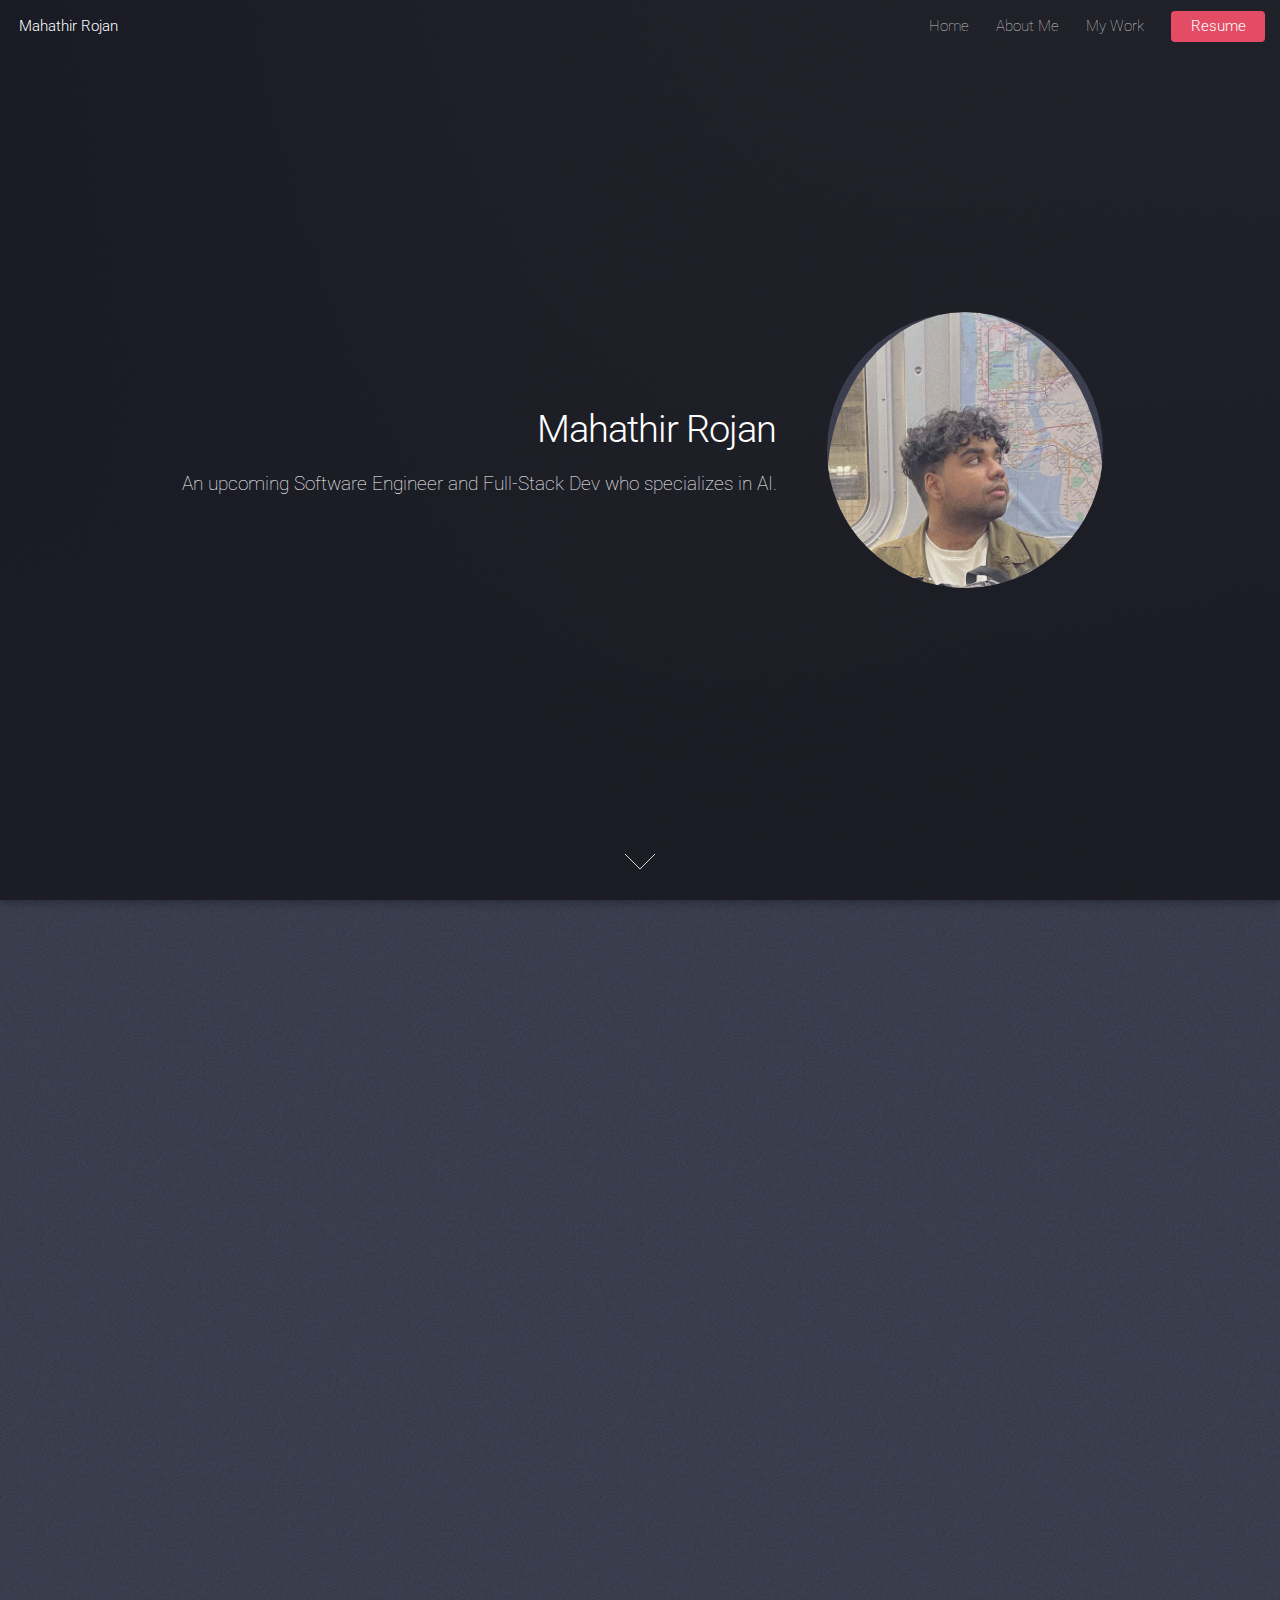
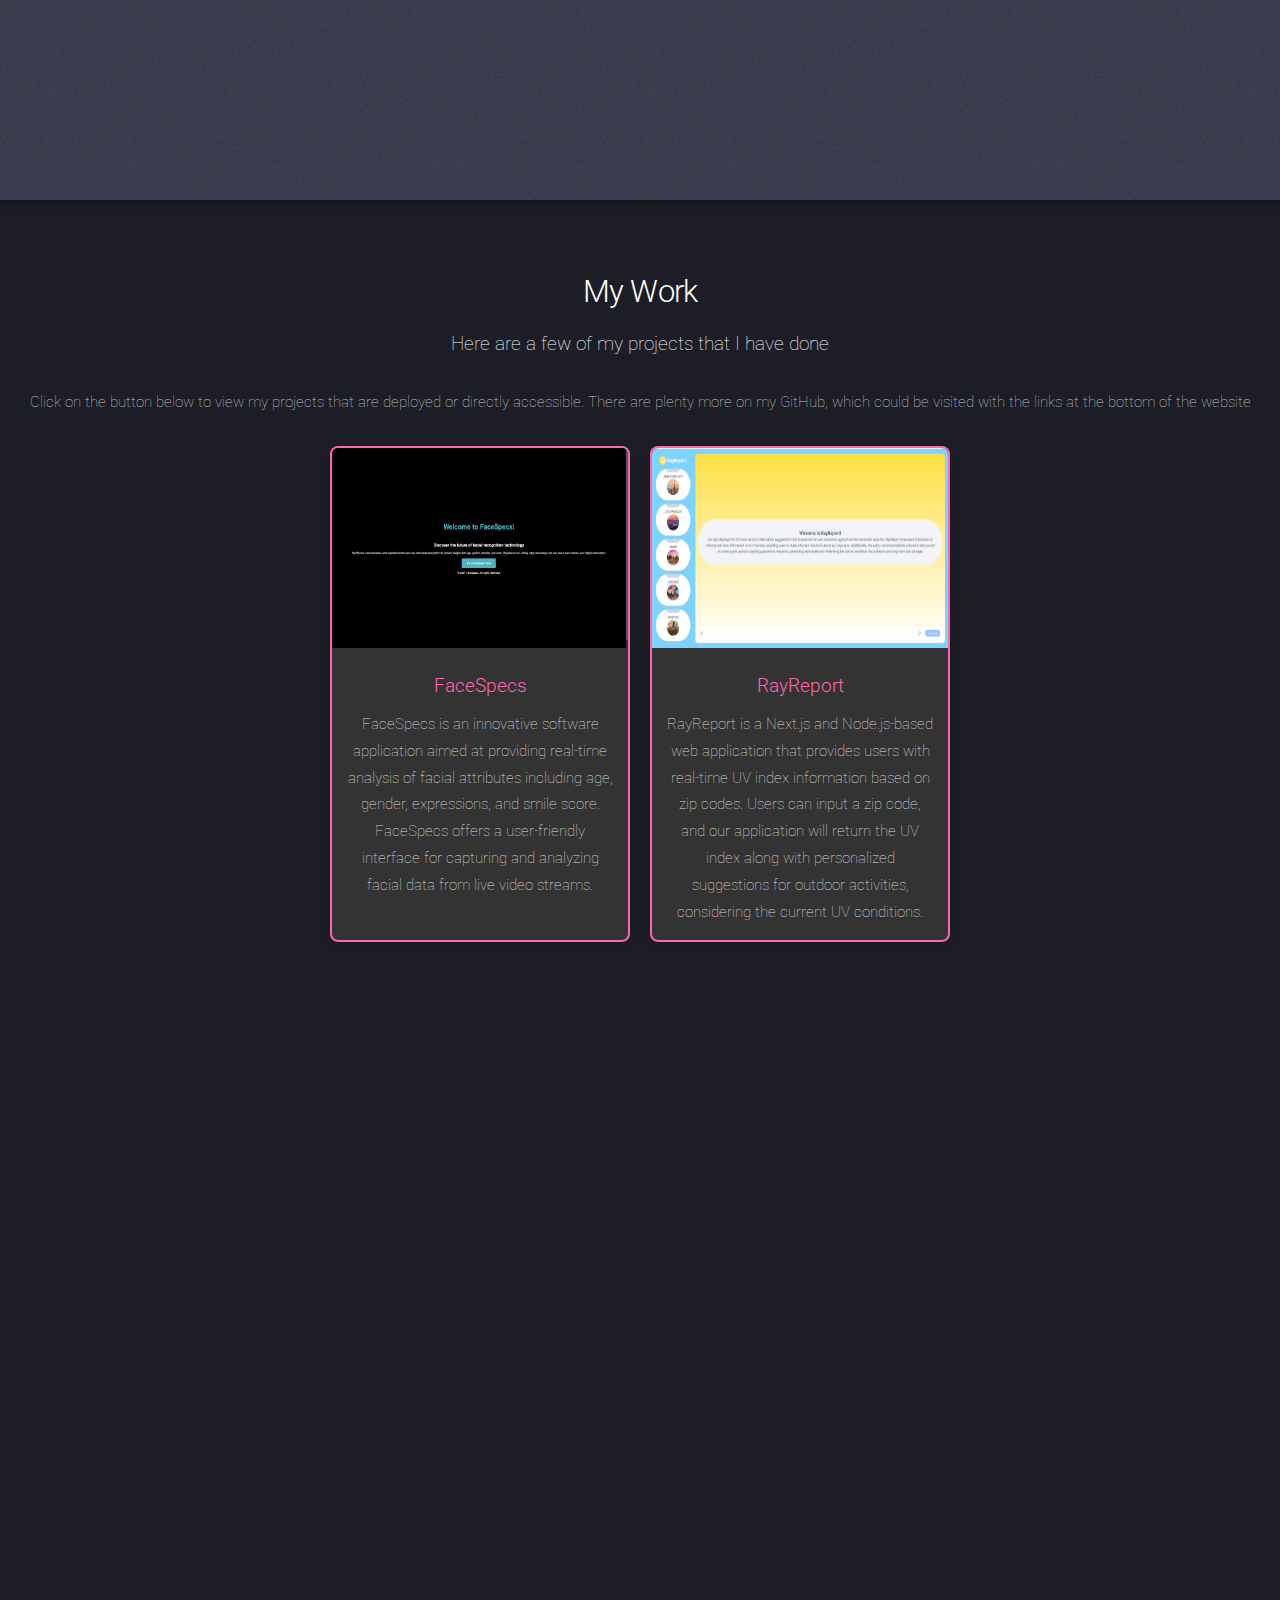
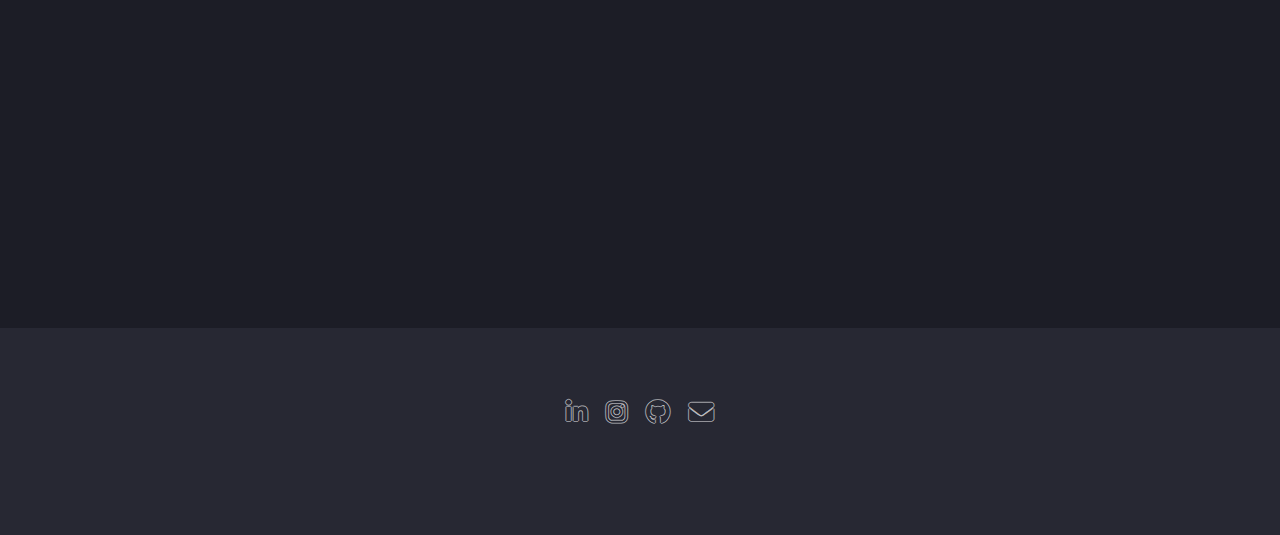
<file: index.html>
<!DOCTYPE HTML>
<!--
	Landed by HTML5 UP
	html5up.net | @ajlkn
	Free for personal and commercial use under the CCA 3.0 license (html5up.net/license)
-->
<html>
	<head>
		<title>Mahathir Rojan</title>
		<meta charset="utf-8" />
		<meta name="viewport" content="width=device-width, initial-scale=1, user-scalable=no" />
		<link rel="stylesheet" href="assets/css/main.css" />
		<noscript><link rel="stylesheet" href="assets/css/noscript.css" /></noscript>
	</head>
	<body class="is-preload landing">
		<div id="page-wrapper">

			<!-- Header -->
				<header id="header">
					<h1 id="logo"><a href="index.html">Mahathir Rojan</a></h1>
					<nav id="nav">
						<ul>
							<li><a href="index.html">Home</a></li>
							<li>
								<a href="#one">About Me</a>
								<ul>
									<!-- <li><a href="left-sidebar.html">Left Sidebar</a></li>
									<li><a href="right-sidebar.html">Right Sidebar</a></li>
									<li><a href="no-sidebar.html">No Sidebar</a></li> -->
									<!-- <li>
										<a href="#">Submenu</a>
										<ul>
											<li><a href="#">Option 1</a></li>
											<li><a href="#">Option 2</a></li>
											<li><a href="#">Option 3</a></li>
											<li><a href="#">Option 4</a></li>
										</ul>
									</li> -->
								</ul>
							</li>
							<li><a href="#two">My Work</a></li>
							<li><a href="https://drive.google.com/file/d/1IeV3v5dj3MvtHAuNxhTgCmcfBsFseGvf/view?usp=sharing" class="button primary">Resume</a></li>
						</ul>
					</nav>
				</header>

			<!-- Banner -->
				<section id="banner">
					<div class="content">
						<header>
							<h2>Mahathir Rojan</h2>
							<p>An upcoming Software Engineer and Full-Stack Dev who specializes in AI.</p>
						</header>
						<span class="image"><img src="images/pfp.jpg" alt="" /></span>
					</div>
					<a href="#one" class="goto-next scrolly">Next</a>
				</section>

			<!-- One -->
				<section id="one" class="spotlight style1 bottom">
					<span class="image fit main"><img src="images/pic02.jpg" alt="" /></span>
					<div class="content">
						<div class="container">
							<div class="row">
								<div class="col-4 col-12-medium">
									<header>
										<h2>Who Am I?</h2>
										<p>Software Engineer and Full-Stack Developer </p>
									</header>
								</div>
								<div class="col-4 col-12-medium">
									<p>I am a Hunter College senior who is pursuing a B.A. in Computer Science expected to graduate in May 2025. Being a Daedalus scholar, I have succeeded in retaining a strong GPA with multiple Dean's List recognition. This has allowed me to develop my skills with Python, C++, React, NextJS, expressJS, Node.js and more.</p>
								</div>
								<div class="col-4 col-12-medium">
									<p>I have gained valuable experience by participating in prestigious hackathons such as Google CodeFest and HackPrinceton, where I developed numerous websites incorporating AI functionalities for user interaction. Additionally, I have enhanced my skills through fellowships with renowned companies including Google, Yext, and Headstarter AI.
									</p>
								</div>
							</div>
						</div>
					</div>
					<a href="#two" class="goto-next scrolly">Next</a>
				</section>

			<!-- Two -->
			<section id="two" class="wrapper style1 special fade-up">
				<div class="content">
					<header>
						<h2>My Work</h2>
						<p>Here are a few of my projects that I have done</p>
					</header>
					<p>Click on the button below to view my projects that are deployed or directly accessible. There are plenty more on my GitHub, which could be visited with the links at the bottom of the website</p>
					<div class="project-cards">
						<a href="https://face-specs.vercel.app/" class="card">
							<img src="images/FaceSpecs.png" alt="Project 1 Screenshot" class="card-image" />
							<div class="card-content">
								<h3>FaceSpecs</h3>
								<p>FaceSpecs is an innovative software application aimed at providing real-time analysis of facial attributes including age, gender, expressions, and smile score. FaceSpecs offers a user-friendly interface for capturing and analyzing facial data from live video streams.</p>
							</div>
						</a>
						<a href="https://devpost.com/software/rayreport" class="card">
							<img src="images/RayReport.png" alt="Project 2 Screenshot" class="card-image" />
							<div class="card-content">
								<h3>RayReport</h3>
								<p>RayReport is a Next.js and Node.js-based web application that provides users with real-time UV index information based on zip codes. Users can input a zip code, and our application will return the UV index along with personalized suggestions for outdoor activities, considering the current UV conditions.</p>
							</div>
						</a>
					</div>
				</div>
				<a href="#three" class="goto-next scrolly">Next</a>
			</section>
			

			<!-- Three -->
				<!-- <section id="three" class="spotlight style3 left">
					<span class="image fit main bottom"><img src="images/pic04.jpg" alt="" /></span>
					<div class="content">
						<header>
							<h2>Interdum felis blandit praesent sed augue</h2>
							<p>Accumsan integer ultricies aliquam vel massa sapien phasellus</p>
						</header>
						<p>Feugiat accumsan lorem eu ac lorem amet ac arcu phasellus tortor enim mi mi nisi praesent adipiscing. Integer mi sed nascetur cep aliquet augue varius tempus lobortis porttitor lorem et accumsan consequat adipiscing lorem.</p>
						<ul class="actions">
							<li><a href="#" class="button">Learn More</a></li>
						</ul>
					</div>
					<a href="#four" class="goto-next scrolly">Next</a>
				</section> -->

			<!-- Four -->
				<section id="four" class="wrapper style1 special fade-up">
					<div class="container">
						<header class="major">
							<h2>More About Me</h2>
							<p> Passionate about technology, driven by challenges, and committed to collaboration and continuous learning.</p>
								
						</header>
						<div class="box alt">
							<div class="row gtr-uniform">
								<section class="col-4 col-6-medium col-12-xsmall">
									<span class="icon solid alt major fa-chart-area"></span>
									<h3>Challenges</h3>
<p>I enjoy challenges because they push me to perform at my best. Working under pressure helps me stay focused and motivated, driving me to find innovative solutions.</p>

								</section>
								<section class="col-4 col-6-medium col-12-xsmall">
									<span class="icon solid alt major fa-comment"></span>
									<h3>An Excellent Teammate</h3>
<p>Being communicative, organized, and efficient makes me an excellent teammate. I believe in the power of collaboration and always strive to contribute positively to team dynamics.</p>

								</section>
								<section class="col-4 col-6-medium col-12-xsmall">
									<span class="icon solid alt major fa-flask"></span>
									<h3>Problem Solving</h3>
									<p>I have a knack for identifying problems and devising effective solutions. I enjoy the challenge of troubleshooting and finding the best approach to overcome obstacles.</p>
								</section>
								<section class="col-4 col-6-medium col-12-xsmall">
									<span class="icon solid alt major fa-paper-plane"></span>
<h3>Continuous Learning</h3>
	<p>I am dedicated to lifelong learning and always seek to expand my knowledge and skills. Whether through formal education or self-directed learning, I strive to stay updated with the latest industry trends.</p>




								</section>
								<section class="col-4 col-6-medium col-12-xsmall">
									<span class="icon solid alt major fa-file"></span>
									<h3>Technical Skills</h3>
									<p>I am proficient in React, C++, Python, AWS, HTML, CSS, JavaScript, Git, GitHub, Tailwind, Windows, macOS, Linux and Next.JS,</p>
								</section>
								<section class="col-4 col-6-medium col-12-xsmall">
									<span class="icon solid alt major fa-lock"></span>
									<h3>Focused</h3>
<p>I excel at maintaining focus even in the face of distractions. This ability allows me to consistently meet deadlines and deliver high-quality work.</p>

								</section>
							</div>
						</div>
						<!-- <footer class="major">
							<ul class="actions special">
								<li><a href="#" class="button">Magna sed feugiat</a></li>
							</ul>
						</footer> -->
					</div>
				</section>

			<!-- Five -->
				<!-- <section id="five" class="wrapper style2 special fade">
					<div class="container">
						<header>
							<h2>Magna faucibus lorem diam</h2>
							<p>Ante metus praesent faucibus ante integer id accumsan eleifend</p>
						</header>
						<form method="post" action="#" class="cta">
							<div class="row gtr-uniform gtr-50">
								<div class="col-8 col-12-xsmall"><input type="email" name="email" id="email" placeholder="Your Email Address" /></div>
								<div class="col-4 col-12-xsmall"><input type="submit" value="Get Started" class="fit primary" /></div>
							</div>
						</form>
					</div>
				</section> -->

			<!-- Footer -->
				<footer id="footer">
					<ul class="icons">
						<!-- <li><a href="#" class="icon brands alt fa-twitter"><span class="label">Twitter</span></a></li>
						<li><a href="#" class="icon brands alt fa-facebook-f"><span class="label">Facebook</span></a></li> -->
						<li><a href="https://www.linkedin.com/in/m-rojan/" class="icon brands alt fa-linkedin-in"><span class="label">LinkedIn</span></a></li>
						<li><a href="https://www.instagram.com/mvhathir" class="icon brands alt fa-instagram"><span class="label">Instagram</span></a></li>
						<li><a href="https://github.com/mahathirrojan" class="icon brands alt fa-github"><span class="label">GitHub</span></a></li>
						<li><a href="mailto:mahathir.rojan@gmail.com" class="icon solid alt fa-envelope"><span class="label">Email</span></a></li>
					</ul>
					<!-- <ul class="copyright">
						<li>&copy; Untitled. All rights reserved.</li><li>Design: <a href="http://html5up.net">HTML5 UP</a></li>
					</ul> -->
				</footer>

		</div>

		<!-- Scripts -->
			<script src="assets/js/jquery.min.js"></script>
			<script src="assets/js/jquery.scrolly.min.js"></script>
			<script src="assets/js/jquery.dropotron.min.js"></script>
			<script src="assets/js/jquery.scrollex.min.js"></script>
			<script src="assets/js/browser.min.js"></script>
			<script src="assets/js/breakpoints.min.js"></script>
			<script src="assets/js/util.js"></script>
			<script src="assets/js/main.js"></script>

	</body>
</html>
</file>
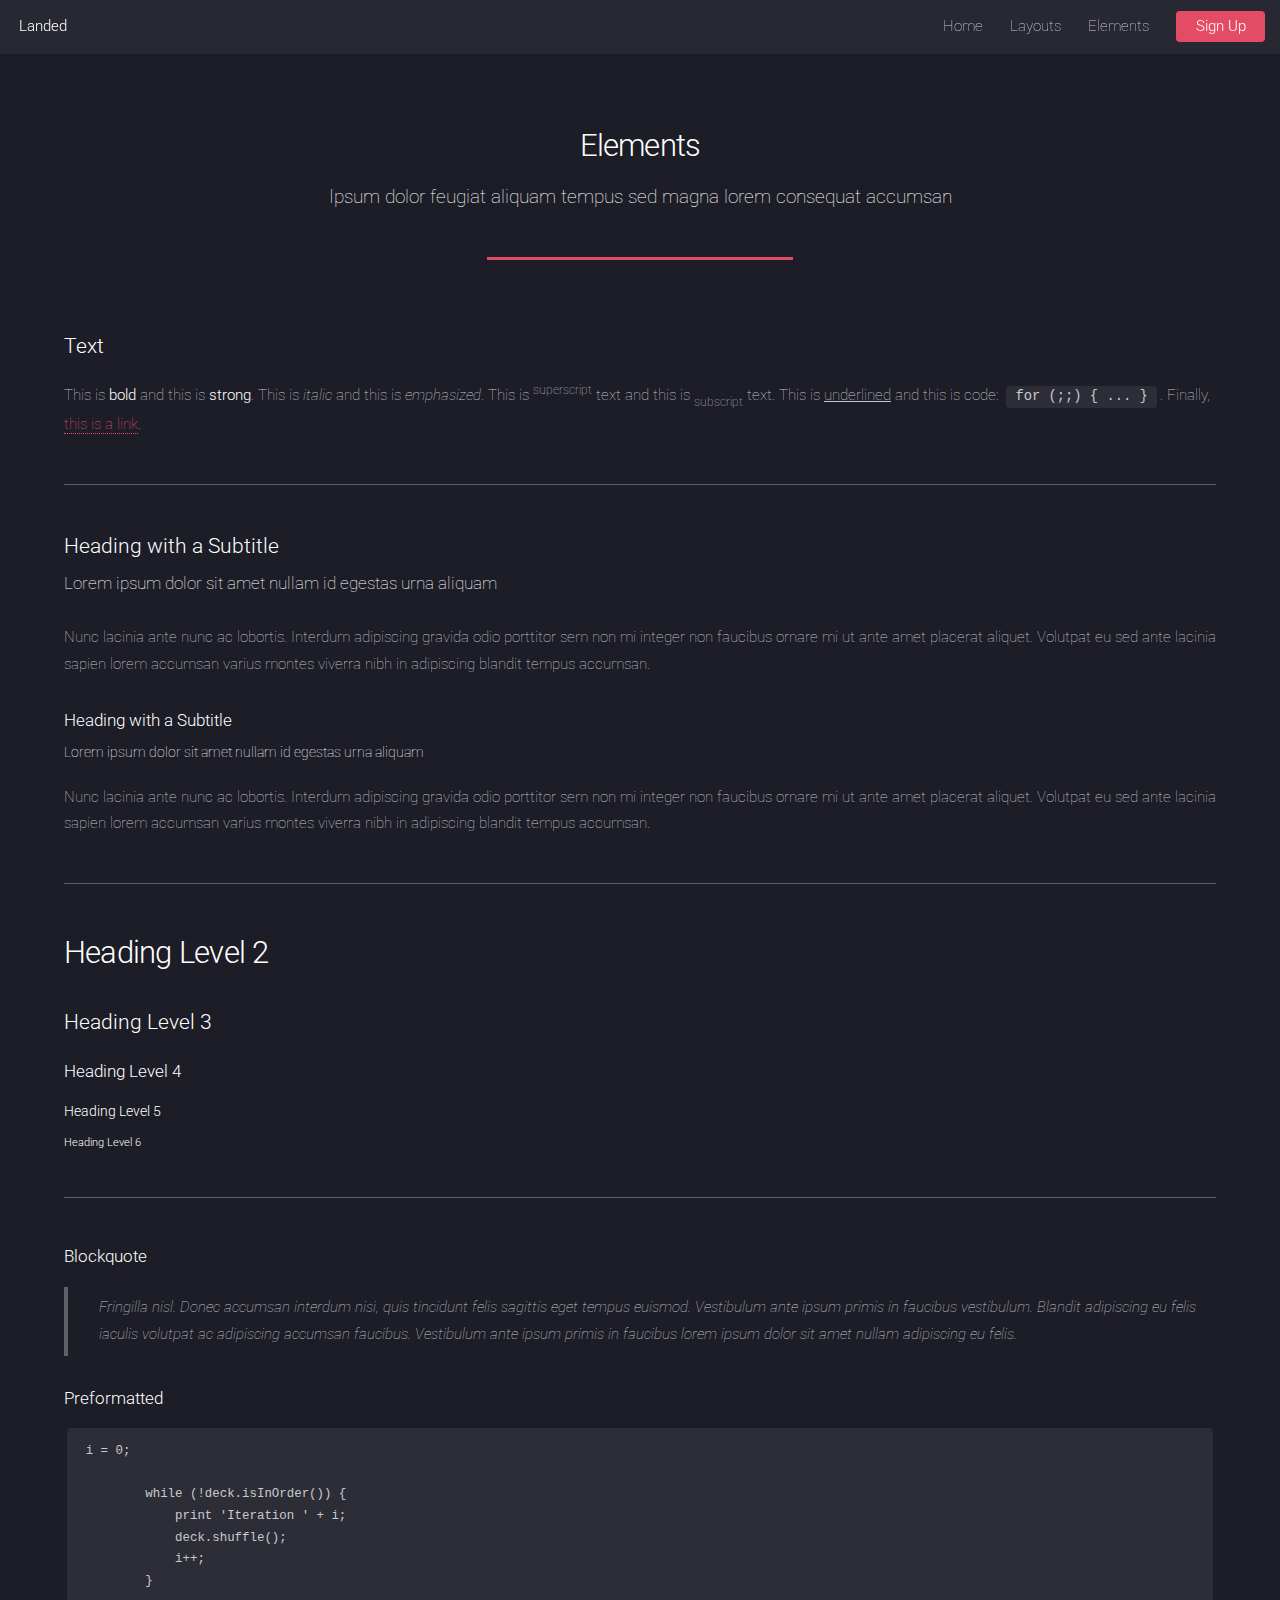
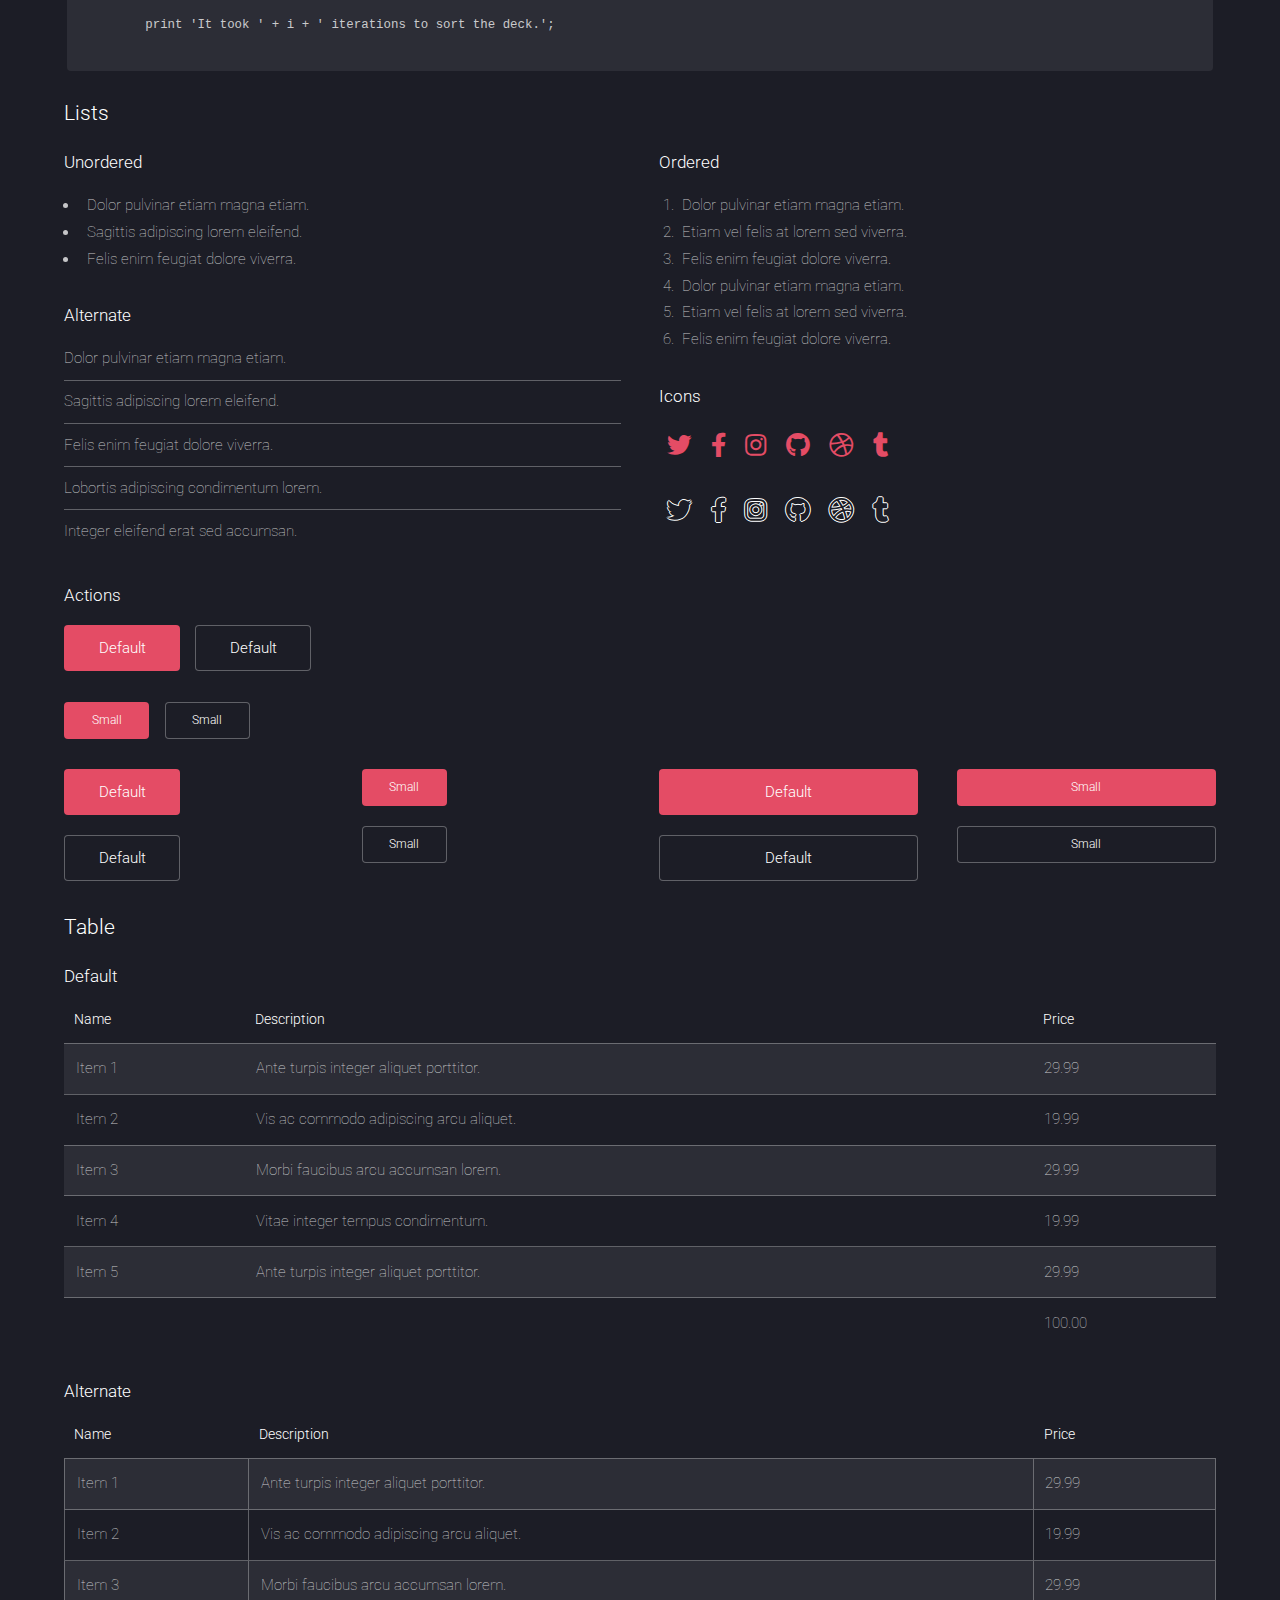
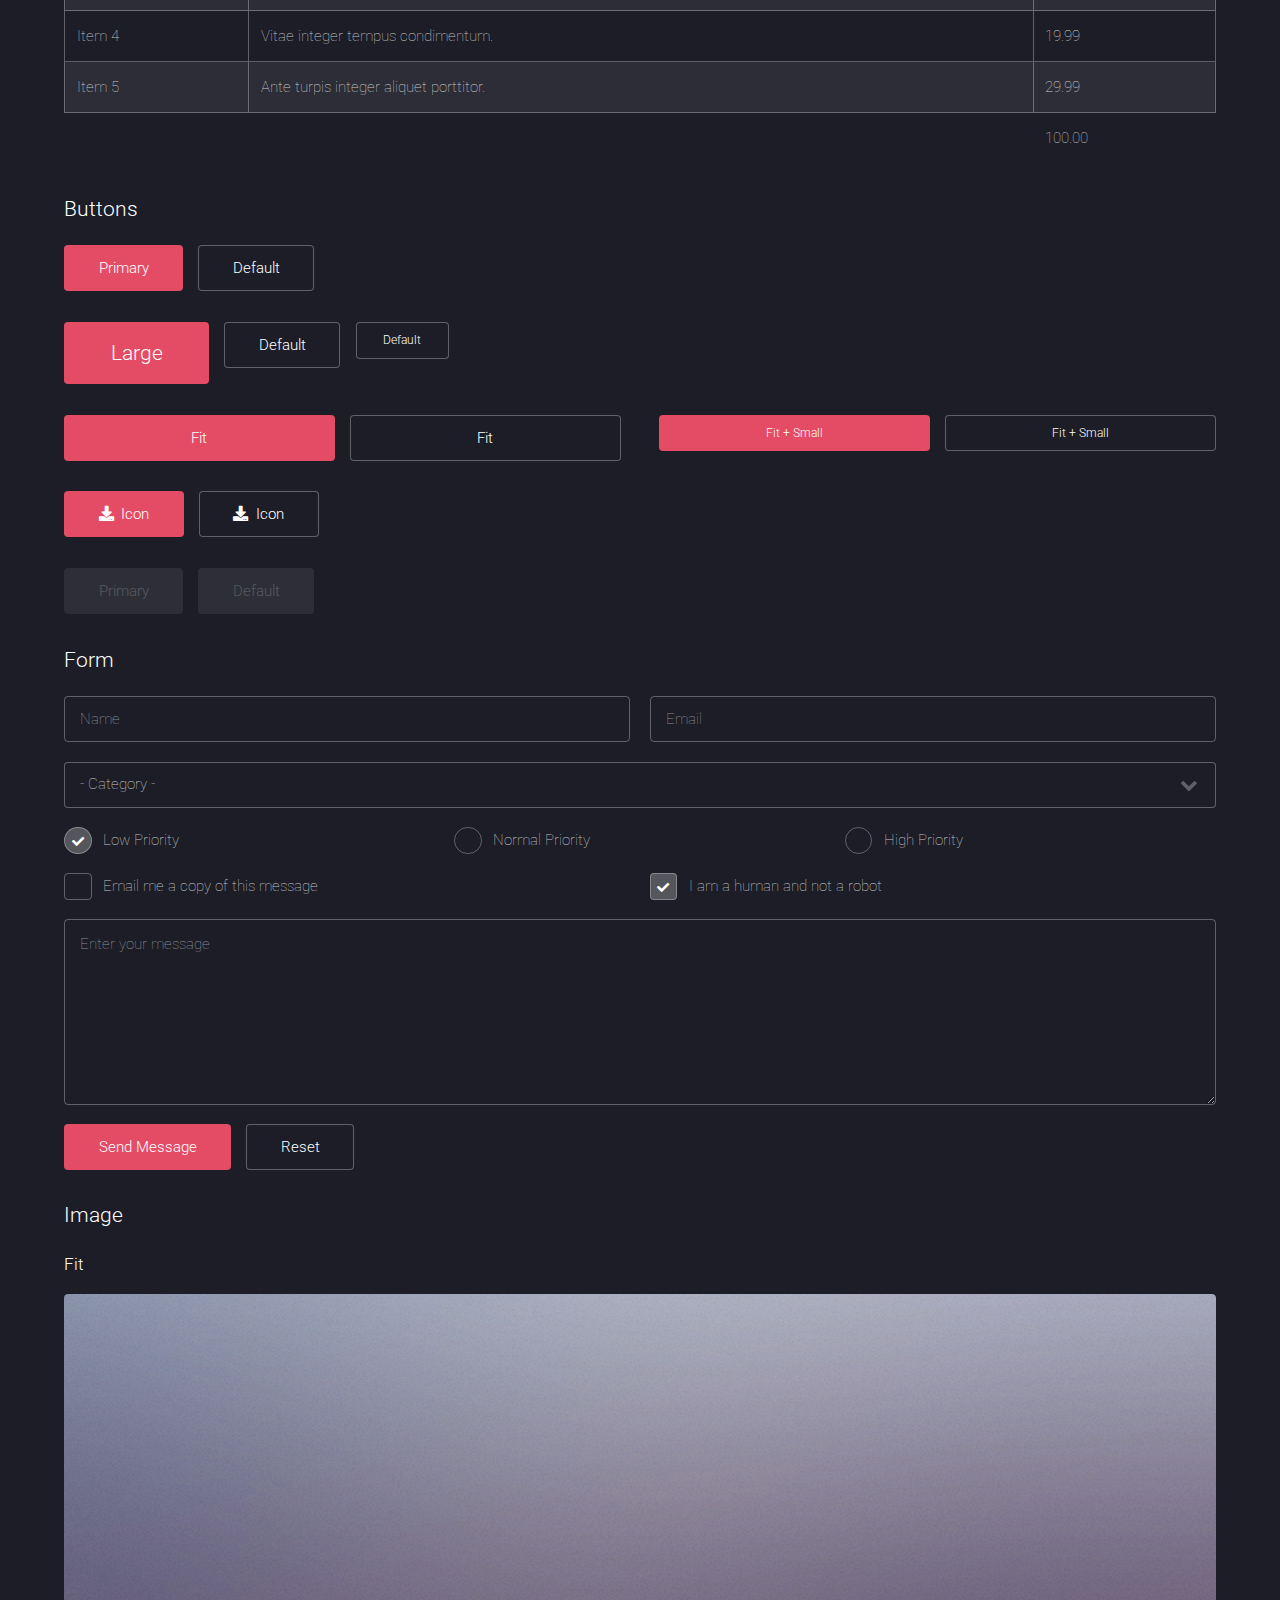
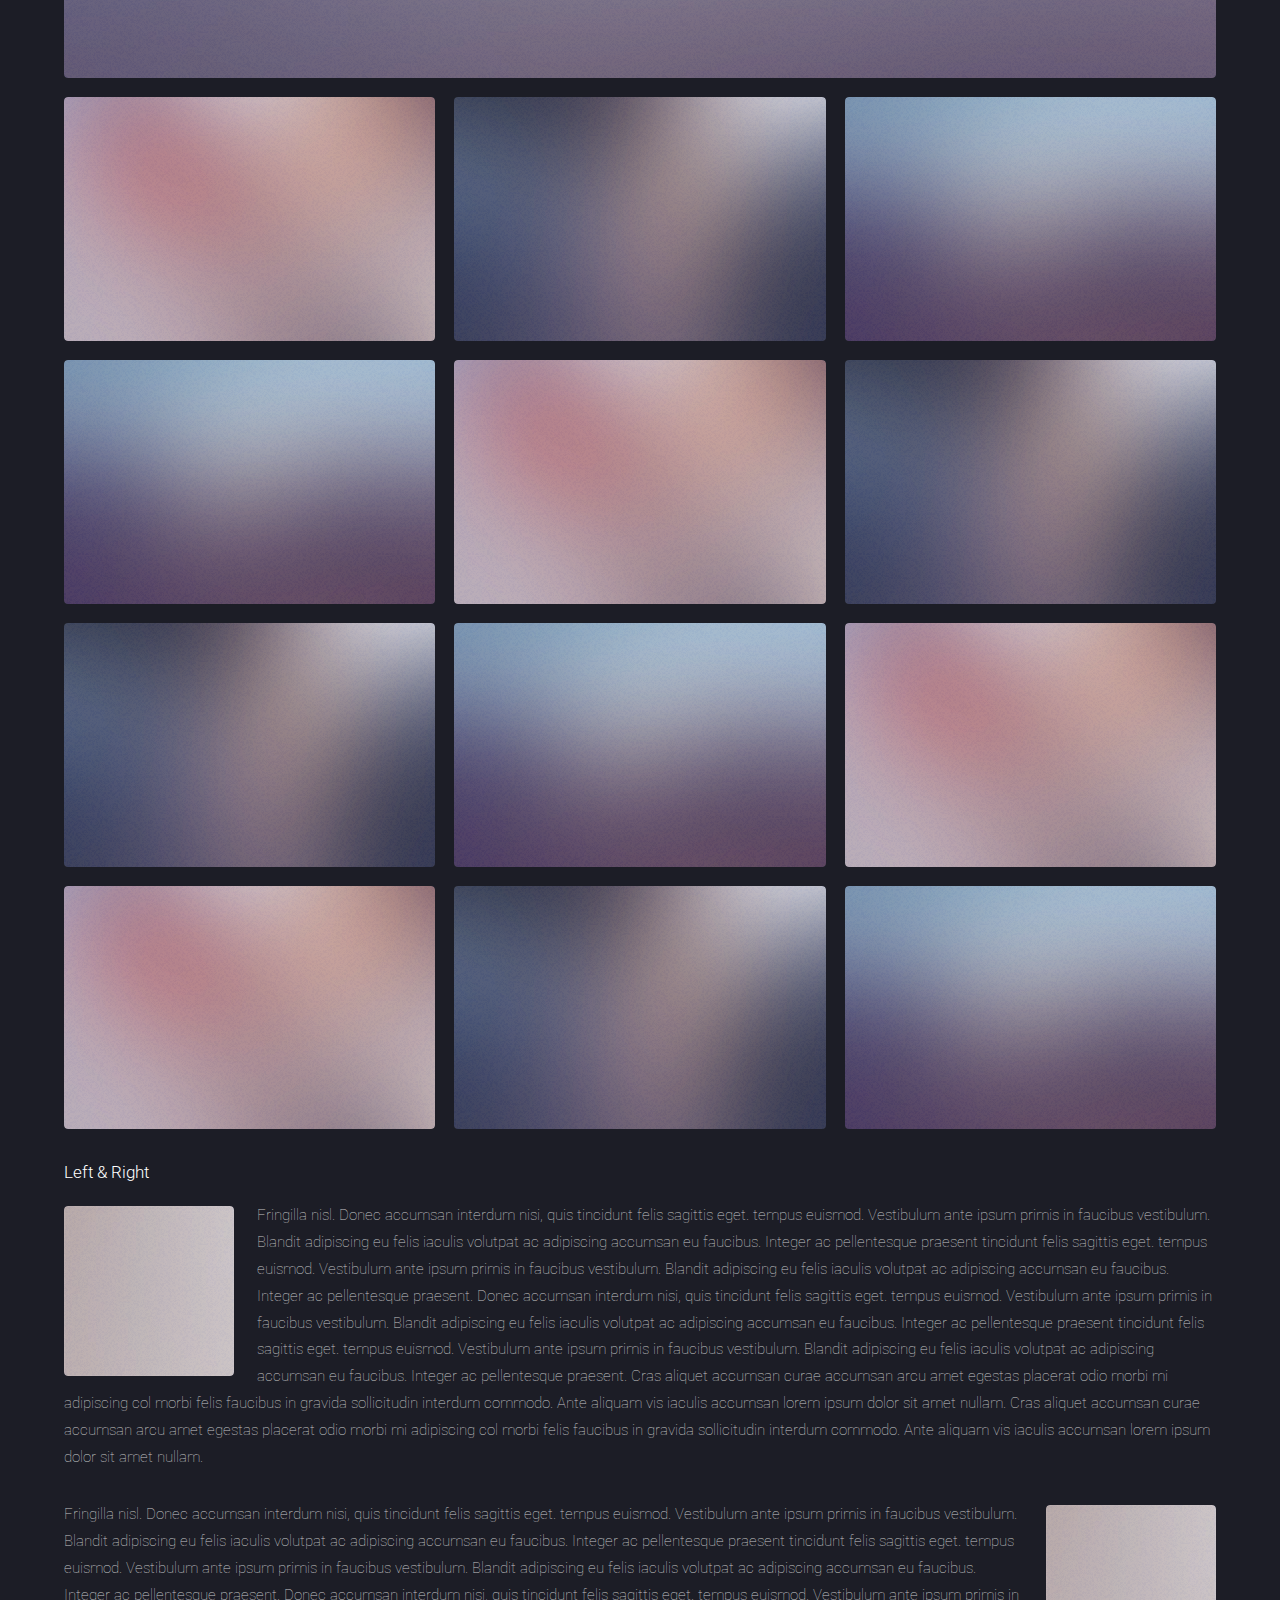
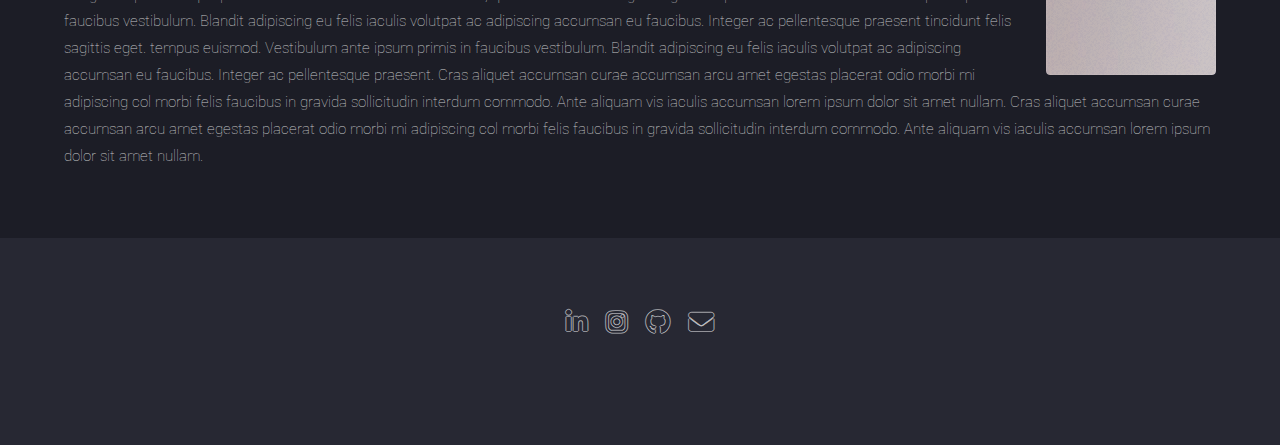
<file: elements.html>
<!DOCTYPE HTML>
<!--
	Landed by HTML5 UP
	html5up.net | @ajlkn
	Free for personal and commercial use under the CCA 3.0 license (html5up.net/license)
-->
<html>
	<head>
		<title>Elements - Landed by HTML5 UP</title>
		<meta charset="utf-8" />
		<meta name="viewport" content="width=device-width, initial-scale=1, user-scalable=no" />
		<link rel="stylesheet" href="assets/css/main.css" />
		<noscript><link rel="stylesheet" href="assets/css/noscript.css" /></noscript>
	</head>
	<body class="is-preload">
		<div id="page-wrapper">

			<!-- Header -->
				<header id="header">
					<h1 id="logo"><a href="index.html">Landed</a></h1>
					<nav id="nav">
						<ul>
							<li><a href="index.html">Home</a></li>
							<li>
								<a href="#">Layouts</a>
								<ul>
									<li><a href="left-sidebar.html">Left Sidebar</a></li>
									<li><a href="right-sidebar.html">Right Sidebar</a></li>
									<li><a href="no-sidebar.html">No Sidebar</a></li>
									<li>
										<a href="#">Submenu</a>
										<ul>
											<li><a href="#">Option 1</a></li>
											<li><a href="#">Option 2</a></li>
											<li><a href="#">Option 3</a></li>
											<li><a href="#">Option 4</a></li>
										</ul>
									</li>
								</ul>
							</li>
							<li><a href="elements.html">Elements</a></li>
							<li><a href="#" class="button primary">Sign Up</a></li>
						</ul>
					</nav>
				</header>

			<!-- Main -->
				<div id="main" class="wrapper style1">
					<div class="container">
						<header class="major">
							<h2>Elements</h2>
							<p>Ipsum dolor feugiat aliquam tempus sed magna lorem consequat accumsan</p>
						</header>

						<!-- Text -->
							<section>
								<h3>Text</h3>
								<p>This is <b>bold</b> and this is <strong>strong</strong>. This is <i>italic</i> and this is <em>emphasized</em>.
								This is <sup>superscript</sup> text and this is <sub>subscript</sub> text.
								This is <u>underlined</u> and this is code: <code>for (;;) { ... }</code>. Finally, <a href="#">this is a link</a>.</p>

								<hr />

								<header>
									<h3>Heading with a Subtitle</h3>
									<p>Lorem ipsum dolor sit amet nullam id egestas urna aliquam</p>
								</header>
								<p>Nunc lacinia ante nunc ac lobortis. Interdum adipiscing gravida odio porttitor sem non mi integer non faucibus ornare mi ut ante amet placerat aliquet. Volutpat eu sed ante lacinia sapien lorem accumsan varius montes viverra nibh in adipiscing blandit tempus accumsan.</p>
								<header>
									<h4>Heading with a Subtitle</h4>
									<p>Lorem ipsum dolor sit amet nullam id egestas urna aliquam</p>
								</header>
								<p>Nunc lacinia ante nunc ac lobortis. Interdum adipiscing gravida odio porttitor sem non mi integer non faucibus ornare mi ut ante amet placerat aliquet. Volutpat eu sed ante lacinia sapien lorem accumsan varius montes viverra nibh in adipiscing blandit tempus accumsan.</p>

								<hr />

								<h2>Heading Level 2</h2>
								<h3>Heading Level 3</h3>
								<h4>Heading Level 4</h4>
								<h5>Heading Level 5</h5>
								<h6>Heading Level 6</h6>

								<hr />

								<h4>Blockquote</h4>
								<blockquote>Fringilla nisl. Donec accumsan interdum nisi, quis tincidunt felis sagittis eget tempus euismod. Vestibulum ante ipsum primis in faucibus vestibulum. Blandit adipiscing eu felis iaculis volutpat ac adipiscing accumsan faucibus. Vestibulum ante ipsum primis in faucibus lorem ipsum dolor sit amet nullam adipiscing eu felis.</blockquote>

								<h4>Preformatted</h4>
								<pre><code>i = 0;

	while (!deck.isInOrder()) {
	    print 'Iteration ' + i;
	    deck.shuffle();
	    i++;
	}

	print 'It took ' + i + ' iterations to sort the deck.';
	</code></pre>
							</section>

						<!-- Lists -->
							<section>
								<h3>Lists</h3>
								<div class="row">
									<div class="col-6 col-12-xsmall">

										<h4>Unordered</h4>
										<ul>
											<li>Dolor pulvinar etiam magna etiam.</li>
											<li>Sagittis adipiscing lorem eleifend.</li>
											<li>Felis enim feugiat dolore viverra.</li>
										</ul>

										<h4>Alternate</h4>
										<ul class="alt">
											<li>Dolor pulvinar etiam magna etiam.</li>
											<li>Sagittis adipiscing lorem eleifend.</li>
											<li>Felis enim feugiat dolore viverra.</li>
											<li>Lobortis adipiscing condimentum lorem.</li>
											<li>Integer eleifend erat sed accumsan.</li>
										</ul>

									</div>
									<div class="col-6 col-12-xsmall">

										<h4>Ordered</h4>
										<ol>
											<li>Dolor pulvinar etiam magna etiam.</li>
											<li>Etiam vel felis at lorem sed viverra.</li>
											<li>Felis enim feugiat dolore viverra.</li>
											<li>Dolor pulvinar etiam magna etiam.</li>
											<li>Etiam vel felis at lorem sed viverra.</li>
											<li>Felis enim feugiat dolore viverra.</li>
										</ol>

										<h4>Icons</h4>
										<ul class="icons">
											<li><a href="#" class="icon brands fa-twitter"><span class="label">Twitter</span></a></li>
											<li><a href="#" class="icon brands fa-facebook-f"><span class="label">Facebook</span></a></li>
											<li><a href="#" class="icon brands fa-instagram"><span class="label">Instagram</span></a></li>
											<li><a href="#" class="icon brands fa-github"><span class="label">Github</span></a></li>
											<li><a href="#" class="icon brands fa-dribbble"><span class="label">Dribbble</span></a></li>
											<li><a href="#" class="icon brands fa-tumblr"><span class="label">Tumblr</span></a></li>
										</ul>
										<ul class="icons">
											<li><a href="#" class="icon brands alt fa-twitter"><span class="label">Twitter</span></a></li>
											<li><a href="#" class="icon brands alt fa-facebook-f"><span class="label">Facebook</span></a></li>
											<li><a href="#" class="icon brands alt fa-instagram"><span class="label">Instagram</span></a></li>
											<li><a href="#" class="icon brands alt fa-github"><span class="label">Github</span></a></li>
											<li><a href="#" class="icon brands alt fa-dribbble"><span class="label">Dribbble</span></a></li>
											<li><a href="#" class="icon brands alt fa-tumblr"><span class="label">Tumblr</span></a></li>
										</ul>

									</div>
								</div>

								<h4>Actions</h4>
								<ul class="actions">
									<li><a href="#" class="button primary">Default</a></li>
									<li><a href="#" class="button">Default</a></li>
								</ul>
								<ul class="actions small">
									<li><a href="#" class="button primary small">Small</a></li>
									<li><a href="#" class="button small">Small</a></li>
								</ul>
								<div class="row">
									<div class="col-3 col-6-medium col-12-xsmall">
										<ul class="actions stacked">
											<li><a href="#" class="button primary">Default</a></li>
											<li><a href="#" class="button">Default</a></li>
										</ul>
									</div>
									<div class="col-3 col-6-medium col-12-xsmall">
										<ul class="actions stacked">
											<li><a href="#" class="button primary small">Small</a></li>
											<li><a href="#" class="button small">Small</a></li>
										</ul>
									</div>
									<div class="col-3 col-6-medium col-12-xsmall">
										<ul class="actions stacked">
											<li><a href="#" class="button primary fit">Default</a></li>
											<li><a href="#" class="button fit">Default</a></li>
										</ul>
									</div>
									<div class="col-3 col-6-medium col-12-xsmall">
										<ul class="actions stacked">
											<li><a href="#" class="button primary small fit">Small</a></li>
											<li><a href="#" class="button small fit">Small</a></li>
										</ul>
									</div>
								</div>
							</section>

						<!-- Table -->
							<section>
								<h3>Table</h3>
								<h4>Default</h4>
								<div class="table-wrapper">
									<table>
										<thead>
											<tr>
												<th>Name</th>
												<th>Description</th>
												<th>Price</th>
											</tr>
										</thead>
										<tbody>
											<tr>
												<td>Item 1</td>
												<td>Ante turpis integer aliquet porttitor.</td>
												<td>29.99</td>
											</tr>
											<tr>
												<td>Item 2</td>
												<td>Vis ac commodo adipiscing arcu aliquet.</td>
												<td>19.99</td>
											</tr>
											<tr>
												<td>Item 3</td>
												<td> Morbi faucibus arcu accumsan lorem.</td>
												<td>29.99</td>
											</tr>
											<tr>
												<td>Item 4</td>
												<td>Vitae integer tempus condimentum.</td>
												<td>19.99</td>
											</tr>
											<tr>
												<td>Item 5</td>
												<td>Ante turpis integer aliquet porttitor.</td>
												<td>29.99</td>
											</tr>
										</tbody>
										<tfoot>
											<tr>
												<td colspan="2"></td>
												<td>100.00</td>
											</tr>
										</tfoot>
									</table>
								</div>
								<h4>Alternate</h4>
								<div class="table-wrapper">
									<table class="alt">
										<thead>
											<tr>
												<th>Name</th>
												<th>Description</th>
												<th>Price</th>
											</tr>
										</thead>
										<tbody>
											<tr>
												<td>Item 1</td>
												<td>Ante turpis integer aliquet porttitor.</td>
												<td>29.99</td>
											</tr>
											<tr>
												<td>Item 2</td>
												<td>Vis ac commodo adipiscing arcu aliquet.</td>
												<td>19.99</td>
											</tr>
											<tr>
												<td>Item 3</td>
												<td> Morbi faucibus arcu accumsan lorem.</td>
												<td>29.99</td>
											</tr>
											<tr>
												<td>Item 4</td>
												<td>Vitae integer tempus condimentum.</td>
												<td>19.99</td>
											</tr>
											<tr>
												<td>Item 5</td>
												<td>Ante turpis integer aliquet porttitor.</td>
												<td>29.99</td>
											</tr>
										</tbody>
										<tfoot>
											<tr>
												<td colspan="2"></td>
												<td>100.00</td>
											</tr>
										</tfoot>
									</table>
								</div>
							</section>

						<!-- Buttons -->
							<section>
								<h3>Buttons</h3>
								<ul class="actions">
									<li><a href="#" class="button primary">Primary</a></li>
									<li><a href="#" class="button">Default</a></li>
								</ul>
								<ul class="actions">
									<li><a href="#" class="button primary large">Large</a></li>
									<li><a href="#" class="button">Default</a></li>
									<li><a href="#" class="button small">Default</a></li>
								</ul>
								<div class="row">
									<div class="col-6 col-12-xsmall">
										<ul class="actions fit">
											<li><a href="#" class="button primary fit">Fit</a></li>
											<li><a href="#" class="button fit">Fit</a></li>
										</ul>
									</div>
									<div class="col-6 col-12-xsmall">
										<ul class="actions fit small">
											<li><a href="#" class="button primary fit small">Fit + Small</a></li>
											<li><a href="#" class="button fit small">Fit + Small</a></li>
										</ul>
									</div>
								</div>
								<ul class="actions">
									<li><a href="#" class="button primary icon solid fa-download">Icon</a></li>
									<li><a href="#" class="button icon solid fa-download">Icon</a></li>
								</ul>
								<ul class="actions">
									<li><span class="button primary disabled">Primary</span></li>
									<li><span class="button disabled">Default</span></li>
								</ul>
							</section>

						<!-- Form -->
							<section>
								<h3>Form</h3>
								<form method="post" action="#">
									<div class="row gtr-uniform gtr-50">
										<div class="col-6 col-12-xsmall">
											<input type="text" name="name" id="name" value="" placeholder="Name" />
										</div>
										<div class="col-6 col-12-xsmall">
											<input type="email" name="email" id="email" value="" placeholder="Email" />
										</div>
										<div class="col-12">
											<select name="category" id="category">
												<option value="">- Category -</option>
												<option value="1">Manufacturing</option>
												<option value="1">Shipping</option>
												<option value="1">Administration</option>
												<option value="1">Human Resources</option>
											</select>
										</div>
										<div class="col-4 col-12-medium">
											<input type="radio" id="priority-low" name="priority" checked>
											<label for="priority-low">Low Priority</label>
										</div>
										<div class="col-4 col-12-medium">
											<input type="radio" id="priority-normal" name="priority">
											<label for="priority-normal">Normal Priority</label>
										</div>
										<div class="col-4 col-12-medium">
											<input type="radio" id="priority-high" name="priority">
											<label for="priority-high">High Priority</label>
										</div>
										<div class="col-6 col-12-medium">
											<input type="checkbox" id="copy" name="copy">
											<label for="copy">Email me a copy of this message</label>
										</div>
										<div class="col-6 col-12-medium">
											<input type="checkbox" id="human" name="human" checked>
											<label for="human">I am a human and not a robot</label>
										</div>
										<div class="col-12">
											<textarea name="message" id="message" placeholder="Enter your message" rows="6"></textarea>
										</div>
										<div class="col-12">
											<ul class="actions">
												<li><input type="submit" value="Send Message" class="primary" /></li>
												<li><input type="reset" value="Reset" /></li>
											</ul>
										</div>
									</div>
								</form>
							</section>

						<!-- Image -->
							<section>
								<h3>Image</h3>
								<h4>Fit</h4>
								<div class="box alt">
									<div class="row gtr-50 gtr-uniform">
										<div class="col-12"><span class="image fit"><img src="images/pic07.jpg" alt="" /></span></div>
										<div class="col-4 col-6-xsmall"><span class="image fit"><img src="images/pic02.jpg" alt="" /></span></div>
										<div class="col-4 col-6-xsmall"><span class="image fit"><img src="images/pic03.jpg" alt="" /></span></div>
										<div class="col-4 col-6-xsmall"><span class="image fit"><img src="images/pic04.jpg" alt="" /></span></div>
										<div class="col-4 col-6-xsmall"><span class="image fit"><img src="images/pic04.jpg" alt="" /></span></div>
										<div class="col-4 col-6-xsmall"><span class="image fit"><img src="images/pic02.jpg" alt="" /></span></div>
										<div class="col-4 col-6-xsmall"><span class="image fit"><img src="images/pic03.jpg" alt="" /></span></div>
										<div class="col-4 col-6-xsmall"><span class="image fit"><img src="images/pic03.jpg" alt="" /></span></div>
										<div class="col-4 col-6-xsmall"><span class="image fit"><img src="images/pic04.jpg" alt="" /></span></div>
										<div class="col-4 col-6-xsmall"><span class="image fit"><img src="images/pic02.jpg" alt="" /></span></div>
										<div class="col-4 col-6-xsmall"><span class="image fit"><img src="images/pic02.jpg" alt="" /></span></div>
										<div class="col-4 col-6-xsmall"><span class="image fit"><img src="images/pic03.jpg" alt="" /></span></div>
										<div class="col-4 col-6-xsmall"><span class="image fit"><img src="images/pic04.jpg" alt="" /></span></div>
									</div>
								</div>

								<h4>Left &amp; Right</h4>
								<p><span class="image left"><img src="images/pic08.jpg" alt="" /></span>Fringilla nisl. Donec accumsan interdum nisi, quis tincidunt felis sagittis eget. tempus euismod. Vestibulum ante ipsum primis in faucibus vestibulum. Blandit adipiscing eu felis iaculis volutpat ac adipiscing accumsan eu faucibus. Integer ac pellentesque praesent tincidunt felis sagittis eget. tempus euismod. Vestibulum ante ipsum primis in faucibus vestibulum. Blandit adipiscing eu felis iaculis volutpat ac adipiscing accumsan eu faucibus. Integer ac pellentesque praesent. Donec accumsan interdum nisi, quis tincidunt felis sagittis eget. tempus euismod. Vestibulum ante ipsum primis in faucibus vestibulum. Blandit adipiscing eu felis iaculis volutpat ac adipiscing accumsan eu faucibus. Integer ac pellentesque praesent tincidunt felis sagittis eget. tempus euismod. Vestibulum ante ipsum primis in faucibus vestibulum. Blandit adipiscing eu felis iaculis volutpat ac adipiscing accumsan eu faucibus. Integer ac pellentesque praesent. Cras aliquet accumsan curae accumsan arcu amet egestas placerat odio morbi mi adipiscing col morbi felis faucibus in gravida sollicitudin interdum commodo. Ante aliquam vis iaculis accumsan lorem ipsum dolor sit amet nullam. Cras aliquet accumsan curae accumsan arcu amet egestas placerat odio morbi mi adipiscing col morbi felis faucibus in gravida sollicitudin interdum commodo. Ante aliquam vis iaculis accumsan lorem ipsum dolor sit amet nullam.</p>
								<p><span class="image right"><img src="images/pic08.jpg" alt="" /></span>Fringilla nisl. Donec accumsan interdum nisi, quis tincidunt felis sagittis eget. tempus euismod. Vestibulum ante ipsum primis in faucibus vestibulum. Blandit adipiscing eu felis iaculis volutpat ac adipiscing accumsan eu faucibus. Integer ac pellentesque praesent tincidunt felis sagittis eget. tempus euismod. Vestibulum ante ipsum primis in faucibus vestibulum. Blandit adipiscing eu felis iaculis volutpat ac adipiscing accumsan eu faucibus. Integer ac pellentesque praesent. Donec accumsan interdum nisi, quis tincidunt felis sagittis eget. tempus euismod. Vestibulum ante ipsum primis in faucibus vestibulum. Blandit adipiscing eu felis iaculis volutpat ac adipiscing accumsan eu faucibus. Integer ac pellentesque praesent tincidunt felis sagittis eget. tempus euismod. Vestibulum ante ipsum primis in faucibus vestibulum. Blandit adipiscing eu felis iaculis volutpat ac adipiscing accumsan eu faucibus. Integer ac pellentesque praesent. Cras aliquet accumsan curae accumsan arcu amet egestas placerat odio morbi mi adipiscing col morbi felis faucibus in gravida sollicitudin interdum commodo. Ante aliquam vis iaculis accumsan lorem ipsum dolor sit amet nullam. Cras aliquet accumsan curae accumsan arcu amet egestas placerat odio morbi mi adipiscing col morbi felis faucibus in gravida sollicitudin interdum commodo. Ante aliquam vis iaculis accumsan lorem ipsum dolor sit amet nullam.</p>
							</section>

					</div>
				</div>

			<!-- Footer -->
			<footer id="footer">
				<ul class="icons">
					<!-- <li><a href="#" class="icon brands alt fa-twitter"><span class="label">Twitter</span></a></li>
					<li><a href="#" class="icon brands alt fa-facebook-f"><span class="label">Facebook</span></a></li> -->
					<li><a href="https://www.linkedin.com/in/m-rojan/" class="icon brands alt fa-linkedin-in"><span class="label">LinkedIn</span></a></li>
					<li><a href="https://www.instagram.com/mvhathir" class="icon brands alt fa-instagram"><span class="label">Instagram</span></a></li>
					<li><a href="https://github.com/mahathirrojan" class="icon brands alt fa-github"><span class="label">GitHub</span></a></li>
					<li><a href="mailto:mahathir.rojan@gmail.com" class="icon solid alt fa-envelope"><span class="label">Email</span></a></li>
				</ul>
				<!-- <ul class="copyright">
					<li>&copy; Untitled. All rights reserved.</li><li>Design: <a href="http://html5up.net">HTML5 UP</a></li>
				</ul> -->
			</footer>

		</div>

		<!-- Scripts -->
			<script src="assets/js/jquery.min.js"></script>
			<script src="assets/js/jquery.scrolly.min.js"></script>
			<script src="assets/js/jquery.dropotron.min.js"></script>
			<script src="assets/js/jquery.scrollex.min.js"></script>
			<script src="assets/js/browser.min.js"></script>
			<script src="assets/js/breakpoints.min.js"></script>
			<script src="assets/js/util.js"></script>
			<script src="assets/js/main.js"></script>

	</body>
</html>
</file>
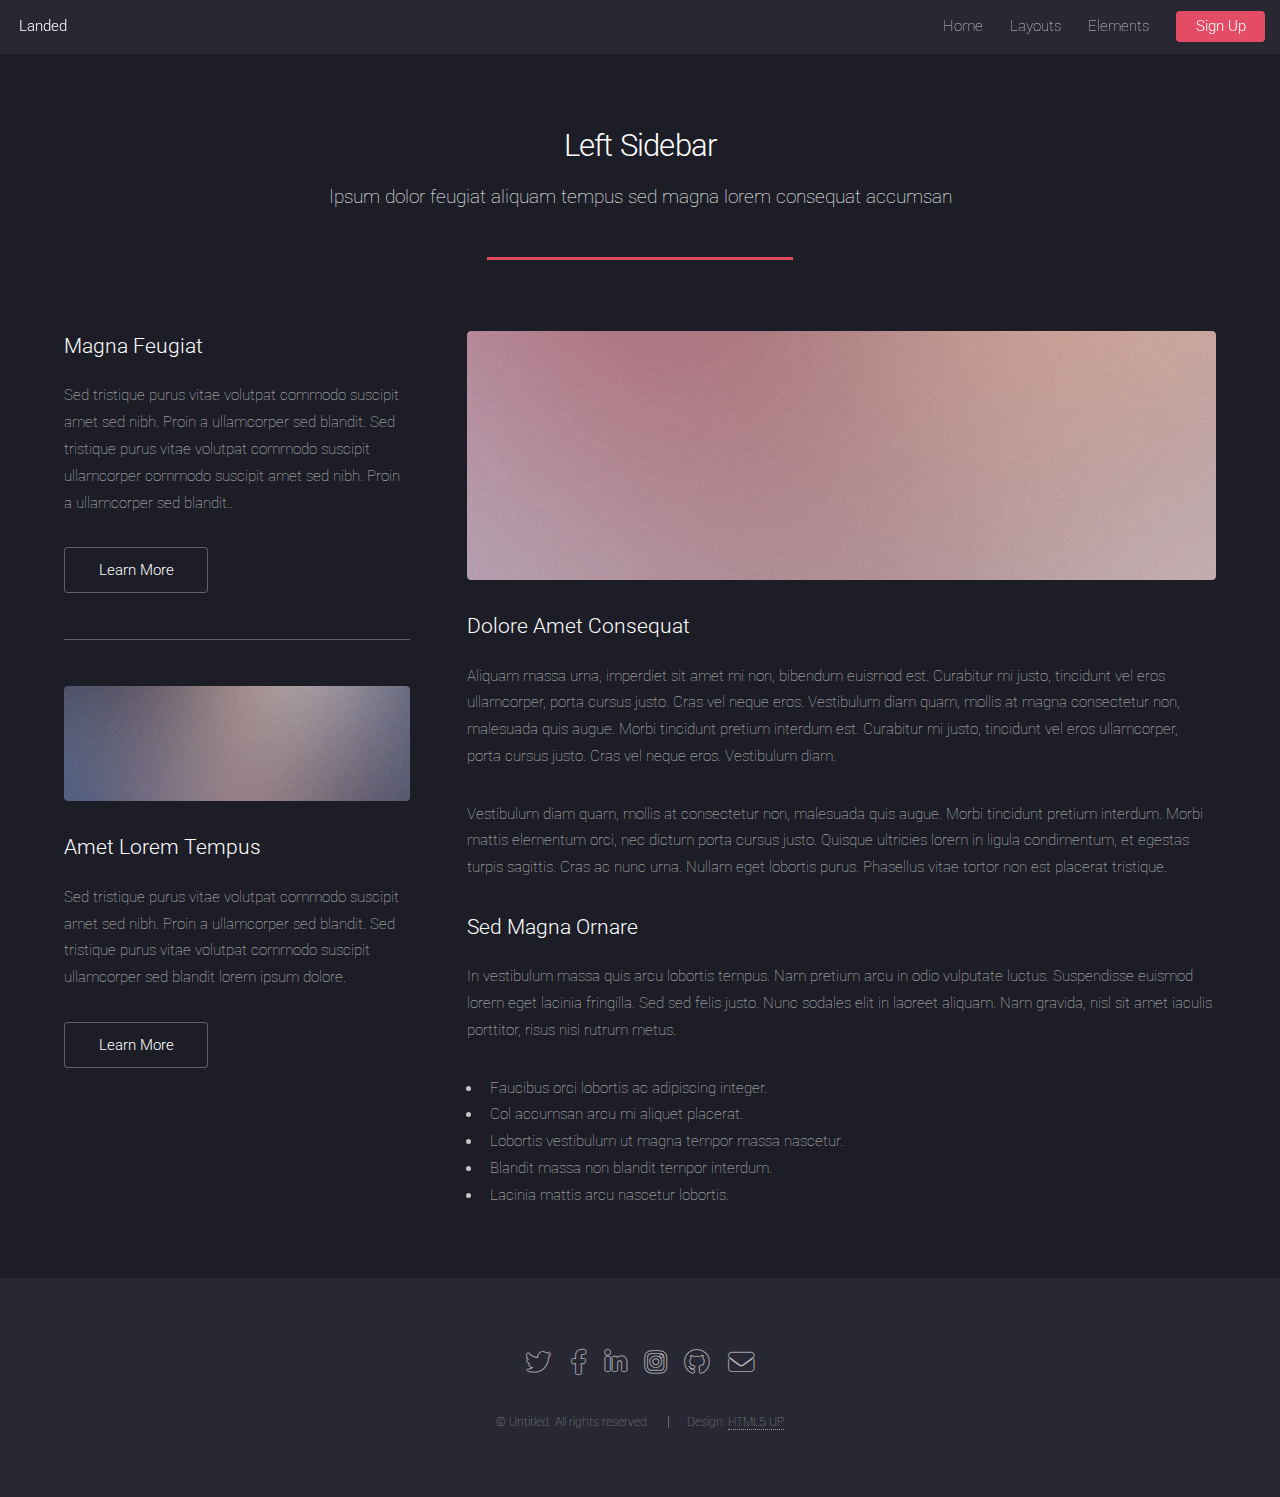
<file: left-sidebar.html>
<!DOCTYPE HTML>
<!--
	Landed by HTML5 UP
	html5up.net | @ajlkn
	Free for personal and commercial use under the CCA 3.0 license (html5up.net/license)
-->
<html>
	<head>
		<title>Left Sidebar - Landed by HTML5 UP</title>
		<meta charset="utf-8" />
		<meta name="viewport" content="width=device-width, initial-scale=1, user-scalable=no" />
		<link rel="stylesheet" href="assets/css/main.css" />
		<noscript><link rel="stylesheet" href="assets/css/noscript.css" /></noscript>
	</head>
	<body class="is-preload">
		<div id="page-wrapper">

			<!-- Header -->
				<header id="header">
					<h1 id="logo"><a href="index.html">Landed</a></h1>
					<nav id="nav">
						<ul>
							<li><a href="index.html">Home</a></li>
							<li>
								<a href="#">Layouts</a>
								<ul>
									<li><a href="left-sidebar.html">Left Sidebar</a></li>
									<li><a href="right-sidebar.html">Right Sidebar</a></li>
									<li><a href="no-sidebar.html">No Sidebar</a></li>
									<li>
										<a href="#">Submenu</a>
										<ul>
											<li><a href="#">Option 1</a></li>
											<li><a href="#">Option 2</a></li>
											<li><a href="#">Option 3</a></li>
											<li><a href="#">Option 4</a></li>
										</ul>
									</li>
								</ul>
							</li>
							<li><a href="elements.html">Elements</a></li>
							<li><a href="#" class="button primary">Sign Up</a></li>
						</ul>
					</nav>
				</header>

			<!-- Main -->
				<div id="main" class="wrapper style1">
					<div class="container">
						<header class="major">
							<h2>Left Sidebar</h2>
							<p>Ipsum dolor feugiat aliquam tempus sed magna lorem consequat accumsan</p>
						</header>
						<div class="row gtr-150">
							<div class="col-4 col-12-medium">

								<!-- Sidebar -->
									<section id="sidebar">
										<section>
											<h3>Magna Feugiat</h3>
											<p>Sed tristique purus vitae volutpat commodo suscipit amet sed nibh. Proin a ullamcorper sed blandit. Sed tristique purus vitae volutpat commodo suscipit ullamcorper commodo suscipit amet sed nibh. Proin a ullamcorper sed blandit..</p>
											<footer>
												<ul class="actions">
													<li><a href="#" class="button">Learn More</a></li>
												</ul>
											</footer>
										</section>
										<hr />
										<section>
											<a href="#" class="image fit"><img src="images/pic06.jpg" alt="" /></a>
											<h3>Amet Lorem Tempus</h3>
											<p>Sed tristique purus vitae volutpat commodo suscipit amet sed nibh. Proin a ullamcorper sed blandit. Sed tristique purus vitae volutpat commodo suscipit ullamcorper sed blandit lorem ipsum dolore.</p>
											<footer>
												<ul class="actions">
													<li><a href="#" class="button">Learn More</a></li>
												</ul>
											</footer>
										</section>
									</section>

							</div>
							<div class="col-8 col-12-medium imp-medium">

								<!-- Content -->
									<section id="content">
										<a href="#" class="image fit"><img src="images/pic05.jpg" alt="" /></a>
										<h3>Dolore Amet Consequat</h3>
										<p>Aliquam massa urna, imperdiet sit amet mi non, bibendum euismod est. Curabitur mi justo, tincidunt vel eros ullamcorper, porta cursus justo. Cras vel neque eros. Vestibulum diam quam, mollis at magna consectetur non, malesuada quis augue. Morbi tincidunt pretium interdum est. Curabitur mi justo, tincidunt vel eros ullamcorper, porta cursus justo. Cras vel neque eros. Vestibulum diam.</p>
										<p>Vestibulum diam quam, mollis at consectetur non, malesuada quis augue. Morbi tincidunt pretium interdum. Morbi mattis elementum orci, nec dictum porta cursus justo. Quisque ultricies lorem in ligula condimentum, et egestas turpis sagittis. Cras ac nunc urna. Nullam eget lobortis purus. Phasellus vitae tortor non est placerat tristique.</p>
										<h3>Sed Magna Ornare</h3>
										<p>In vestibulum massa quis arcu lobortis tempus. Nam pretium arcu in odio vulputate luctus. Suspendisse euismod lorem eget lacinia fringilla. Sed sed felis justo. Nunc sodales elit in laoreet aliquam. Nam gravida, nisl sit amet iaculis porttitor, risus nisi rutrum metus.</p>
										<ul>
											<li>Faucibus orci lobortis ac adipiscing integer.</li>
											<li>Col accumsan arcu mi aliquet placerat.</li>
											<li>Lobortis vestibulum ut magna tempor massa nascetur.</li>
											<li>Blandit massa non blandit tempor interdum.</li>
											<li>Lacinia mattis arcu nascetur lobortis.</li>
										</ul>
									</section>

							</div>
						</div>
					</div>
				</div>

			<!-- Footer -->
				<footer id="footer">
					<ul class="icons">
						<li><a href="#" class="icon brands alt fa-twitter"><span class="label">Twitter</span></a></li>
						<li><a href="#" class="icon brands alt fa-facebook-f"><span class="label">Facebook</span></a></li>
						<li><a href="#" class="icon brands alt fa-linkedin-in"><span class="label">LinkedIn</span></a></li>
						<li><a href="#" class="icon brands alt fa-instagram"><span class="label">Instagram</span></a></li>
						<li><a href="#" class="icon brands alt fa-github"><span class="label">GitHub</span></a></li>
						<li><a href="#" class="icon solid alt fa-envelope"><span class="label">Email</span></a></li>
					</ul>
					<ul class="copyright">
						<li>&copy; Untitled. All rights reserved.</li><li>Design: <a href="http://html5up.net">HTML5 UP</a></li>
					</ul>
				</footer>

		</div>

		<!-- Scripts -->
			<script src="assets/js/jquery.min.js"></script>
			<script src="assets/js/jquery.scrolly.min.js"></script>
			<script src="assets/js/jquery.dropotron.min.js"></script>
			<script src="assets/js/jquery.scrollex.min.js"></script>
			<script src="assets/js/browser.min.js"></script>
			<script src="assets/js/breakpoints.min.js"></script>
			<script src="assets/js/util.js"></script>
			<script src="assets/js/main.js"></script>

	</body>
</html>
</file>
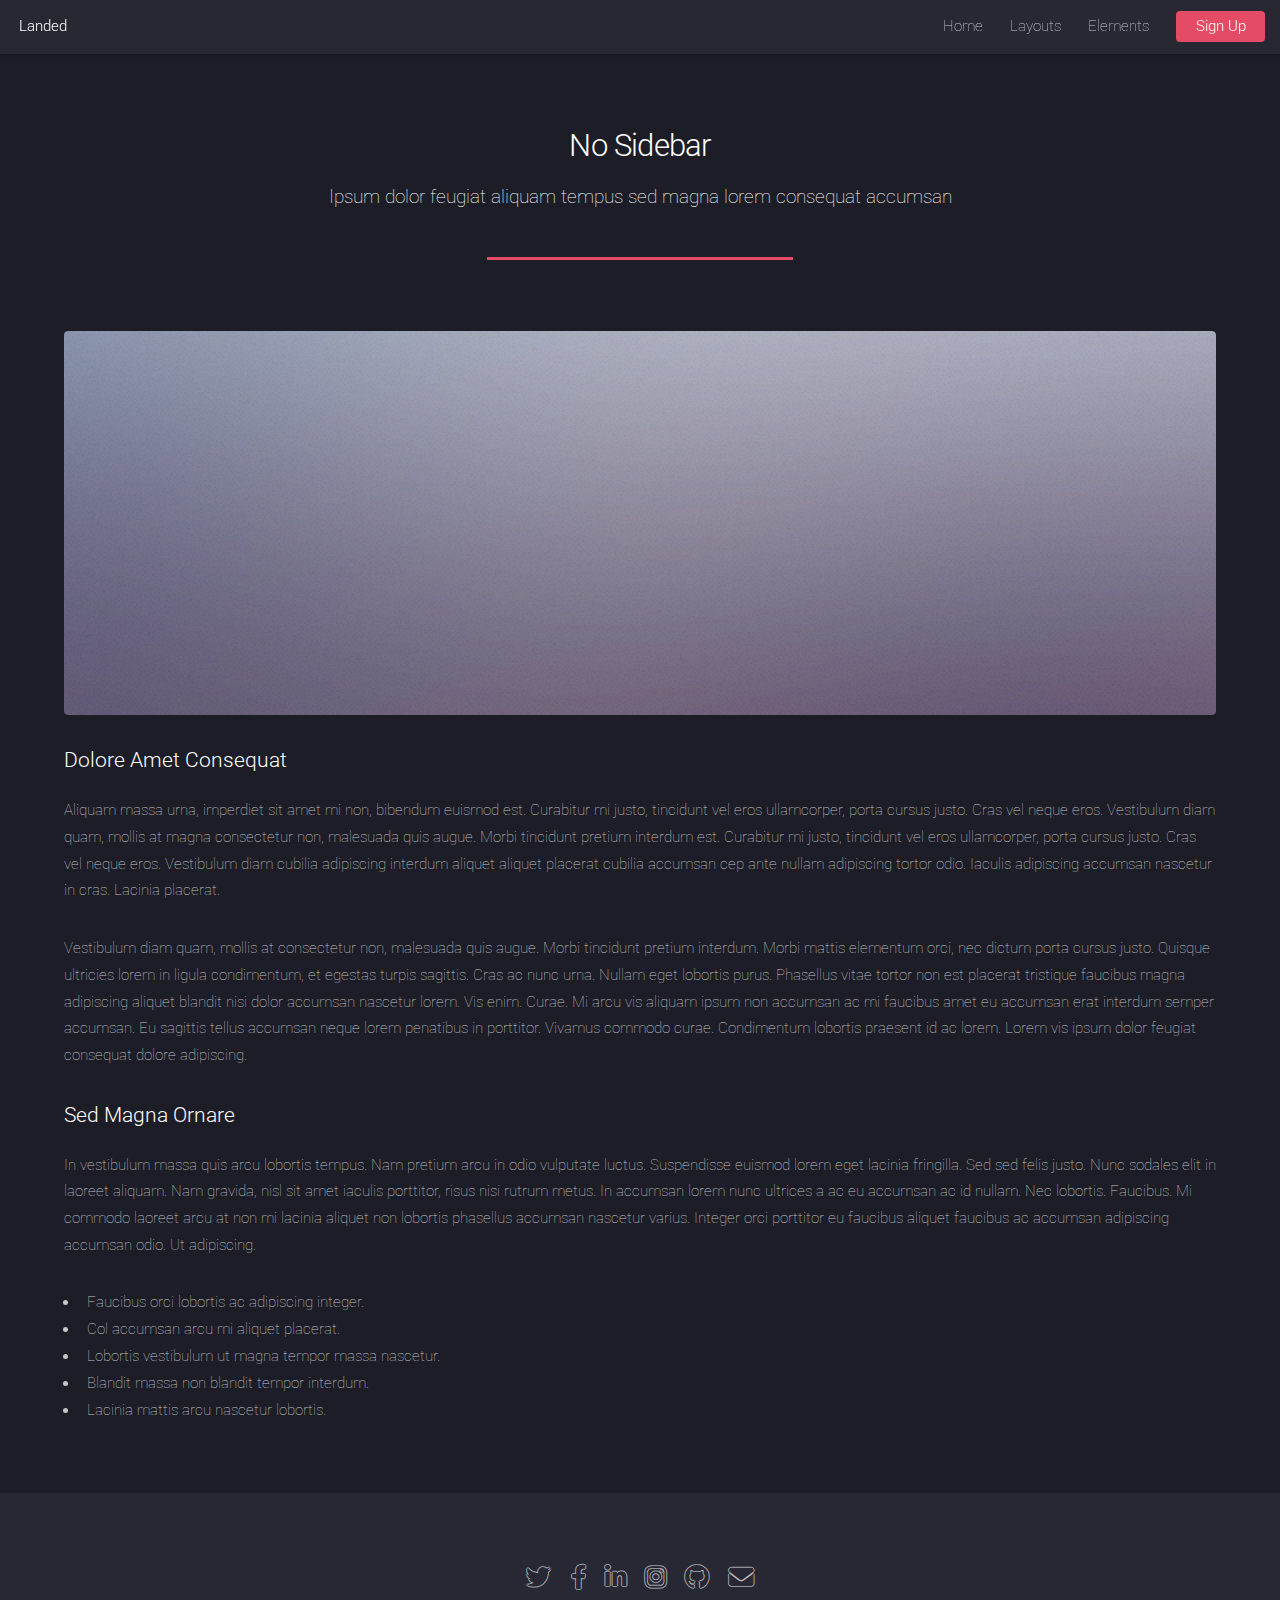
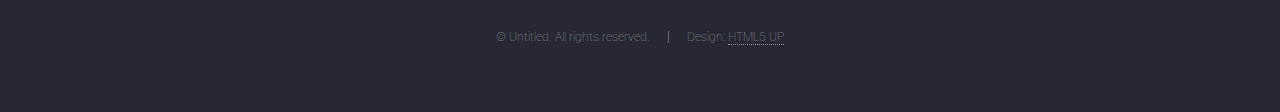
<file: no-sidebar.html>
<!DOCTYPE HTML>
<!--
	Landed by HTML5 UP
	html5up.net | @ajlkn
	Free for personal and commercial use under the CCA 3.0 license (html5up.net/license)
-->
<html>
	<head>
		<title>No Sidebar - Landed by HTML5 UP</title>
		<meta charset="utf-8" />
		<meta name="viewport" content="width=device-width, initial-scale=1, user-scalable=no" />
		<link rel="stylesheet" href="assets/css/main.css" />
		<noscript><link rel="stylesheet" href="assets/css/noscript.css" /></noscript>
	</head>
	<body class="is-preload">
		<div id="page-wrapper">

			<!-- Header -->
				<header id="header">
					<h1 id="logo"><a href="index.html">Landed</a></h1>
					<nav id="nav">
						<ul>
							<li><a href="index.html">Home</a></li>
							<li>
								<a href="#">Layouts</a>
								<ul>
									<li><a href="left-sidebar.html">Left Sidebar</a></li>
									<li><a href="right-sidebar.html">Right Sidebar</a></li>
									<li><a href="no-sidebar.html">No Sidebar</a></li>
									<li>
										<a href="#">Submenu</a>
										<ul>
											<li><a href="#">Option 1</a></li>
											<li><a href="#">Option 2</a></li>
											<li><a href="#">Option 3</a></li>
											<li><a href="#">Option 4</a></li>
										</ul>
									</li>
								</ul>
							</li>
							<li><a href="elements.html">Elements</a></li>
							<li><a href="#" class="button primary">Sign Up</a></li>
						</ul>
					</nav>
				</header>

			<!-- Main -->
				<div id="main" class="wrapper style1">
					<div class="container">
						<header class="major">
							<h2>No Sidebar</h2>
							<p>Ipsum dolor feugiat aliquam tempus sed magna lorem consequat accumsan</p>
						</header>

						<!-- Content -->
							<section id="content">
								<a href="#" class="image fit"><img src="images/pic07.jpg" alt="" /></a>
								<h3>Dolore Amet Consequat</h3>
								<p>Aliquam massa urna, imperdiet sit amet mi non, bibendum euismod est. Curabitur mi justo, tincidunt vel eros ullamcorper, porta cursus justo. Cras vel neque eros. Vestibulum diam quam, mollis at magna consectetur non, malesuada quis augue. Morbi tincidunt pretium interdum est. Curabitur mi justo, tincidunt vel eros ullamcorper, porta cursus justo. Cras vel neque eros. Vestibulum diam cubilia adipiscing interdum aliquet aliquet placerat cubilia accumsan cep ante nullam adipiscing tortor odio. Iaculis adipiscing accumsan nascetur in cras. Lacinia placerat.</p>
								<p>Vestibulum diam quam, mollis at consectetur non, malesuada quis augue. Morbi tincidunt pretium interdum. Morbi mattis elementum orci, nec dictum porta cursus justo. Quisque ultricies lorem in ligula condimentum, et egestas turpis sagittis. Cras ac nunc urna. Nullam eget lobortis purus. Phasellus vitae tortor non est placerat tristique faucibus magna adipiscing aliquet blandit nisi dolor accumsan nascetur lorem. Vis enim. Curae. Mi arcu vis aliquam ipsum non accumsan ac mi faucibus amet eu accumsan erat interdum semper accumsan. Eu sagittis tellus accumsan neque lorem penatibus in porttitor. Vivamus commodo curae. Condimentum lobortis praesent id ac lorem. Lorem vis ipsum dolor feugiat consequat dolore adipiscing.</p>
								<h3>Sed Magna Ornare</h3>
								<p>In vestibulum massa quis arcu lobortis tempus. Nam pretium arcu in odio vulputate luctus. Suspendisse euismod lorem eget lacinia fringilla. Sed sed felis justo. Nunc sodales elit in laoreet aliquam. Nam gravida, nisl sit amet iaculis porttitor, risus nisi rutrum metus. In accumsan lorem nunc ultrices a ac eu accumsan ac id nullam. Nec lobortis. Faucibus. Mi commodo laoreet arcu at non mi lacinia aliquet non lobortis phasellus accumsan nascetur varius. Integer orci porttitor eu faucibus aliquet faucibus ac accumsan adipiscing accumsan odio. Ut adipiscing.</p>
								<ul>
									<li>Faucibus orci lobortis ac adipiscing integer.</li>
									<li>Col accumsan arcu mi aliquet placerat.</li>
									<li>Lobortis vestibulum ut magna tempor massa nascetur.</li>
									<li>Blandit massa non blandit tempor interdum.</li>
									<li>Lacinia mattis arcu nascetur lobortis.</li>
								</ul>
							</section>

					</div>
				</div>

			<!-- Footer -->
				<footer id="footer">
					<ul class="icons">
						<li><a href="#" class="icon brands alt fa-twitter"><span class="label">Twitter</span></a></li>
						<li><a href="#" class="icon brands alt fa-facebook-f"><span class="label">Facebook</span></a></li>
						<li><a href="#" class="icon brands alt fa-linkedin-in"><span class="label">LinkedIn</span></a></li>
						<li><a href="#" class="icon brands alt fa-instagram"><span class="label">Instagram</span></a></li>
						<li><a href="#" class="icon brands alt fa-github"><span class="label">GitHub</span></a></li>
						<li><a href="#" class="icon solid alt fa-envelope"><span class="label">Email</span></a></li>
					</ul>
					<ul class="copyright">
						<li>&copy; Untitled. All rights reserved.</li><li>Design: <a href="http://html5up.net">HTML5 UP</a></li>
					</ul>
				</footer>

		</div>

		<!-- Scripts -->
			<script src="assets/js/jquery.min.js"></script>
			<script src="assets/js/jquery.scrolly.min.js"></script>
			<script src="assets/js/jquery.dropotron.min.js"></script>
			<script src="assets/js/jquery.scrollex.min.js"></script>
			<script src="assets/js/browser.min.js"></script>
			<script src="assets/js/breakpoints.min.js"></script>
			<script src="assets/js/util.js"></script>
			<script src="assets/js/main.js"></script>

	</body>
</html>
</file>
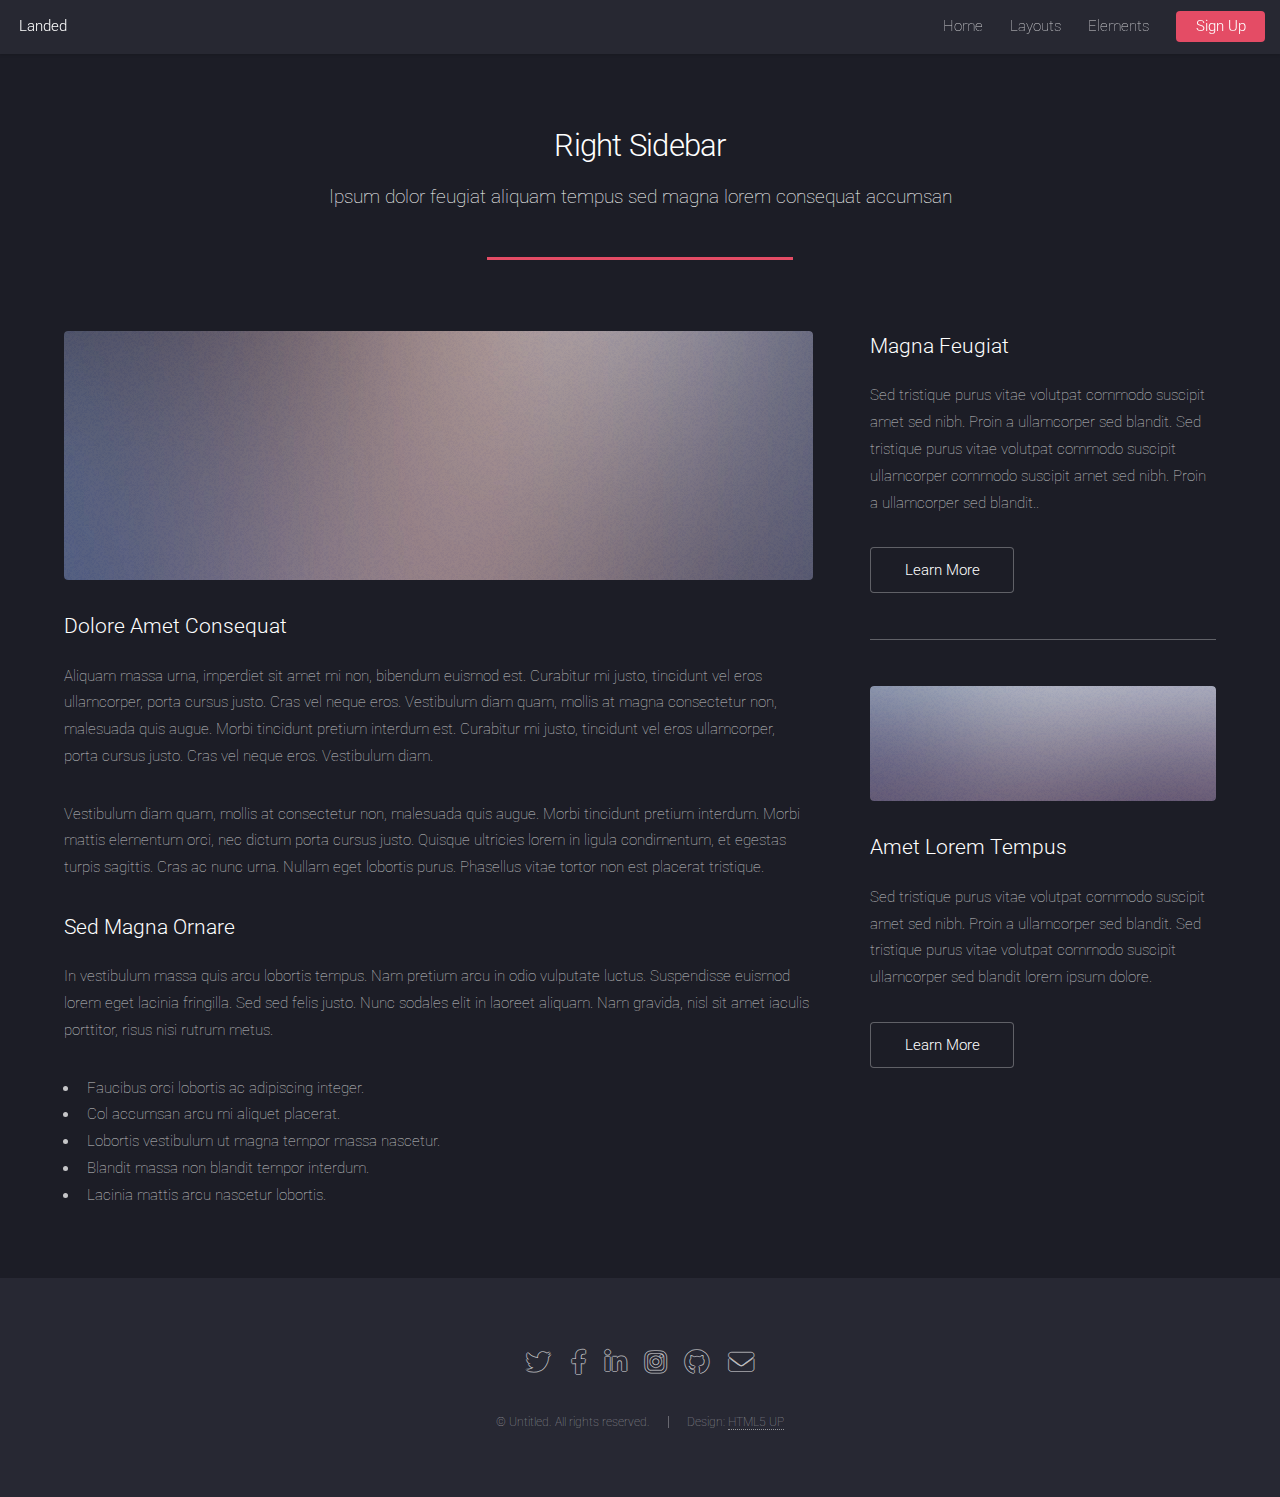
<file: right-sidebar.html>
<!DOCTYPE HTML>
<!--
	Landed by HTML5 UP
	html5up.net | @ajlkn
	Free for personal and commercial use under the CCA 3.0 license (html5up.net/license)
-->
<html>
	<head>
		<title>Right Sidebar - Landed by HTML5 UP</title>
		<meta charset="utf-8" />
		<meta name="viewport" content="width=device-width, initial-scale=1, user-scalable=no" />
		<link rel="stylesheet" href="assets/css/main.css" />
		<noscript><link rel="stylesheet" href="assets/css/noscript.css" /></noscript>
	</head>
	<body class="is-preload">
		<div id="page-wrapper">

			<!-- Header -->
				<header id="header">
					<h1 id="logo"><a href="index.html">Landed</a></h1>
					<nav id="nav">
						<ul>
							<li><a href="index.html">Home</a></li>
							<li>
								<a href="#">Layouts</a>
								<ul>
									<li><a href="left-sidebar.html">Left Sidebar</a></li>
									<li><a href="right-sidebar.html">Right Sidebar</a></li>
									<li><a href="no-sidebar.html">No Sidebar</a></li>
									<li>
										<a href="#">Submenu</a>
										<ul>
											<li><a href="#">Option 1</a></li>
											<li><a href="#">Option 2</a></li>
											<li><a href="#">Option 3</a></li>
											<li><a href="#">Option 4</a></li>
										</ul>
									</li>
								</ul>
							</li>
							<li><a href="elements.html">Elements</a></li>
							<li><a href="#" class="button primary">Sign Up</a></li>
						</ul>
					</nav>
				</header>

			<!-- Main -->
				<div id="main" class="wrapper style1">
					<div class="container">
						<header class="major">
							<h2>Right Sidebar</h2>
							<p>Ipsum dolor feugiat aliquam tempus sed magna lorem consequat accumsan</p>
						</header>
						<div class="row gtr-150">
							<div class="col-8 col-12-medium">

								<!-- Content -->
									<section id="content">
										<a href="#" class="image fit"><img src="images/pic06.jpg" alt="" /></a>
										<h3>Dolore Amet Consequat</h3>
										<p>Aliquam massa urna, imperdiet sit amet mi non, bibendum euismod est. Curabitur mi justo, tincidunt vel eros ullamcorper, porta cursus justo. Cras vel neque eros. Vestibulum diam quam, mollis at magna consectetur non, malesuada quis augue. Morbi tincidunt pretium interdum est. Curabitur mi justo, tincidunt vel eros ullamcorper, porta cursus justo. Cras vel neque eros. Vestibulum diam.</p>
										<p>Vestibulum diam quam, mollis at consectetur non, malesuada quis augue. Morbi tincidunt pretium interdum. Morbi mattis elementum orci, nec dictum porta cursus justo. Quisque ultricies lorem in ligula condimentum, et egestas turpis sagittis. Cras ac nunc urna. Nullam eget lobortis purus. Phasellus vitae tortor non est placerat tristique.</p>
										<h3>Sed Magna Ornare</h3>
										<p>In vestibulum massa quis arcu lobortis tempus. Nam pretium arcu in odio vulputate luctus. Suspendisse euismod lorem eget lacinia fringilla. Sed sed felis justo. Nunc sodales elit in laoreet aliquam. Nam gravida, nisl sit amet iaculis porttitor, risus nisi rutrum metus.</p>
										<ul>
											<li>Faucibus orci lobortis ac adipiscing integer.</li>
											<li>Col accumsan arcu mi aliquet placerat.</li>
											<li>Lobortis vestibulum ut magna tempor massa nascetur.</li>
											<li>Blandit massa non blandit tempor interdum.</li>
											<li>Lacinia mattis arcu nascetur lobortis.</li>
										</ul>
									</section>

							</div>
							<div class="col-4 col-12-medium">

								<!-- Sidebar -->
									<section id="sidebar">
										<section>
											<h3>Magna Feugiat</h3>
											<p>Sed tristique purus vitae volutpat commodo suscipit amet sed nibh. Proin a ullamcorper sed blandit. Sed tristique purus vitae volutpat commodo suscipit ullamcorper commodo suscipit amet sed nibh. Proin a ullamcorper sed blandit..</p>
											<footer>
												<ul class="actions">
													<li><a href="#" class="button">Learn More</a></li>
												</ul>
											</footer>
										</section>
										<hr />
										<section>
											<a href="#" class="image fit"><img src="images/pic07.jpg" alt="" /></a>
											<h3>Amet Lorem Tempus</h3>
											<p>Sed tristique purus vitae volutpat commodo suscipit amet sed nibh. Proin a ullamcorper sed blandit. Sed tristique purus vitae volutpat commodo suscipit ullamcorper sed blandit lorem ipsum dolore.</p>
											<footer>
												<ul class="actions">
													<li><a href="#" class="button">Learn More</a></li>
												</ul>
											</footer>
										</section>
									</section>

							</div>
						</div>
					</div>
				</div>

			<!-- Footer -->
				<footer id="footer">
					<ul class="icons">
						<li><a href="#" class="icon brands alt fa-twitter"><span class="label">Twitter</span></a></li>
						<li><a href="#" class="icon brands alt fa-facebook-f"><span class="label">Facebook</span></a></li>
						<li><a href="#" class="icon brands alt fa-linkedin-in"><span class="label">LinkedIn</span></a></li>
						<li><a href="#" class="icon brands alt fa-instagram"><span class="label">Instagram</span></a></li>
						<li><a href="#" class="icon brands alt fa-github"><span class="label">GitHub</span></a></li>
						<li><a href="#" class="icon solid alt fa-envelope"><span class="label">Email</span></a></li>
					</ul>
					<ul class="copyright">
						<li>&copy; Untitled. All rights reserved.</li><li>Design: <a href="http://html5up.net">HTML5 UP</a></li>
					</ul>
				</footer>

		</div>

		<!-- Scripts -->
			<script src="assets/js/jquery.min.js"></script>
			<script src="assets/js/jquery.scrolly.min.js"></script>
			<script src="assets/js/jquery.dropotron.min.js"></script>
			<script src="assets/js/jquery.scrollex.min.js"></script>
			<script src="assets/js/browser.min.js"></script>
			<script src="assets/js/breakpoints.min.js"></script>
			<script src="assets/js/util.js"></script>
			<script src="assets/js/main.js"></script>

	</body>
</html>
</file>
<file: assets/css/noscript.css>
/*
	Landed by HTML5 UP
	html5up.net | @ajlkn
	Free for personal and commercial use under the CCA 3.0 license (html5up.net/license)
*/

/* Loader */

	body.landing.is-preload:before {
		display: none;
	}

	body.landing.is-preload:after {
		display: none;
	}
</file>
<file: assets/css/main.css>
@import url("fontawesome-all.min.css");
@import url("https://fonts.googleapis.com/css?family=Roboto:100,300,100italic,300italic");

/*
	Landed by HTML5 UP
	html5up.net | @ajlkn
	Free for personal and commercial use under the CCA 3.0 license (html5up.net/license)
*/

html, body, div, span, applet, object,
iframe, h1, h2, h3, h4, h5, h6, p, blockquote,
pre, a, abbr, acronym, address, big, cite,
code, del, dfn, em, img, ins, kbd, q, s, samp,
small, strike, strong, sub, sup, tt, var, b,
u, i, center, dl, dt, dd, ol, ul, li, fieldset,
form, label, legend, table, caption, tbody,
tfoot, thead, tr, th, td, article, aside,
canvas, details, embed, figure, figcaption,
footer, header, hgroup, menu, nav, output, ruby,
section, summary, time, mark, audio, video {
	margin: 0;
	padding: 0;
	border: 0;
	font-size: 100%;
	font: inherit;
	vertical-align: baseline;}

article, aside, details, figcaption, figure,
footer, header, hgroup, menu, nav, section {
	display: block;}

body {
	line-height: 1;
}

ol, ul {
	list-style: none;
}

blockquote, q {
	quotes: none;
}

	blockquote:before, blockquote:after, q:before, q:after {
		content: '';
		content: none;
	}

table {
	border-collapse: collapse;
	border-spacing: 0;
}

body {
	-webkit-text-size-adjust: none;
}

mark {
	background-color: transparent;
	color: inherit;
}

input::-moz-focus-inner {
	border: 0;
	padding: 0;
}

input, select, textarea {
	-moz-appearance: none;
	-webkit-appearance: none;
	-ms-appearance: none;
	appearance: none;
}

/* Basic */

	html {
		box-sizing: border-box;
	}

	*, *:before, *:after {
		box-sizing: inherit;
	}

	html, body {
		background: #1c1d26;
	}

	body.is-preload *, body.is-preload *:before, body.is-preload *:after {
		-moz-animation: none !important;
		-webkit-animation: none !important;
		-ms-animation: none !important;
		animation: none !important;
		-moz-transition: none !important;
		-webkit-transition: none !important;
		-ms-transition: none !important;
		transition: none !important;
	}

	body, input, select, textarea {
		color: rgba(255, 255, 255, 0.75);
		font-family: "Roboto", Helvetica, sans-serif;
		font-size: 15pt;
		font-weight: 100;
		line-height: 1.75em;
	}

	a {
		-moz-transition: border-color 0.2s ease-in-out, color 0.2s ease-in-out;
		-webkit-transition: border-color 0.2s ease-in-out, color 0.2s ease-in-out;
		-ms-transition: border-color 0.2s ease-in-out, color 0.2s ease-in-out;
		transition: border-color 0.2s ease-in-out, color 0.2s ease-in-out;
		border-bottom: dotted 1px;
		color: #e44c65;
		text-decoration: none;
	}

		a:hover {
			color: #e44c65 !important;
			border-bottom-color: transparent;
		}

	strong, b {
		color: #ffffff;
		font-weight: 300;
	}

	em, i {
		font-style: italic;
	}

	p {
		margin: 0 0 2em 0;
	}

	h1, h2, h3, h4, h5, h6 {
		color: #ffffff;
		font-weight: 300;
		line-height: 1em;
		margin: 0 0 1em 0;
	}

		h1 a, h2 a, h3 a, h4 a, h5 a, h6 a {
			color: inherit;
			border: 0;
		}

	h2 {
		font-size: 2em;
		line-height: 1.5em;
		letter-spacing: -0.025em;
	}

	h3 {
		font-size: 1.35em;
		line-height: 1.5em;
	}

	h4 {
		font-size: 1.1em;
		line-height: 1.5em;
	}

	h5 {
		font-size: 0.9em;
		line-height: 1.5em;
	}

	h6 {
		font-size: 0.7em;
		line-height: 1.5em;
	}

	sub {
		font-size: 0.8em;
		position: relative;
		top: 0.5em;
	}

	sup {
		font-size: 0.8em;
		position: relative;
		top: -0.5em;
	}

	hr {
		border: 0;
		border-bottom: solid 1px rgba(255, 255, 255, 0.3);
		margin: 3em 0;
	}

		hr.major {
			margin: 4em 0;
		}

	blockquote {
		border-left: solid 4px rgba(255, 255, 255, 0.3);
		font-style: italic;
		margin: 0 0 2em 0;
		padding: 0.5em 0 0.5em 2em;
	}

	code {
		background: rgba(255, 255, 255, 0.075);
		border-radius: 4px;
		font-family: "Courier New", monospace;
		font-size: 0.9em;
		margin: 0 0.25em;
		padding: 0.25em 0.65em;
	}

	pre {
		-webkit-overflow-scrolling: touch;
		font-family: "Courier New", monospace;
		font-size: 0.9em;
		margin: 0 0 2em 0;
	}

		pre code {
			display: block;
			line-height: 1.75em;
			padding: 1em 1.5em;
			overflow-x: auto;
		}

	.align-left {
		text-align: left;
	}

	.align-center {
		text-align: center;
	}

	.align-right {
		text-align: right;
	}

/* Loader */

	@-moz-keyframes spinner-show {
		0% {
			opacity: 0;
		}

		100% {
			opacity: 1;
		}
	}

	@-webkit-keyframes spinner-show {
		0% {
			opacity: 0;
		}

		100% {
			opacity: 1;
		}
	}

	@-ms-keyframes spinner-show {
		0% {
			opacity: 0;
		}

		100% {
			opacity: 1;
		}
	}

	@keyframes spinner-show {
		0% {
			opacity: 0;
		}

		100% {
			opacity: 1;
		}
	}

	@-moz-keyframes spinner-hide {
		0% {
			color: rgba(255, 255, 255, 0.15);
			z-index: 100001;
			-moz-transform: scale(1) rotate(0deg);
			-webkit-transform: scale(1) rotate(0deg);
			-ms-transform: scale(1) rotate(0deg);
			transform: scale(1) rotate(0deg);
		}

		99% {
			color: #1c1d26;
			z-index: 100001;
			-moz-transform: scale(0.5) rotate(360deg);
			-webkit-transform: scale(0.5) rotate(360deg);
			-ms-transform: scale(0.5) rotate(360deg);
			transform: scale(0.5) rotate(360deg);
		}

		100% {
			color: #1c1d26;
			z-index: -1;
			-moz-transform: scale(0.5) rotate(360deg);
			-webkit-transform: scale(0.5) rotate(360deg);
			-ms-transform: scale(0.5) rotate(360deg);
			transform: scale(0.5) rotate(360deg);
		}
	}

	@-webkit-keyframes spinner-hide {
		0% {
			color: rgba(255, 255, 255, 0.15);
			z-index: 100001;
			-moz-transform: scale(1) rotate(0deg);
			-webkit-transform: scale(1) rotate(0deg);
			-ms-transform: scale(1) rotate(0deg);
			transform: scale(1) rotate(0deg);
		}

		99% {
			color: #1c1d26;
			z-index: 100001;
			-moz-transform: scale(0.5) rotate(360deg);
			-webkit-transform: scale(0.5) rotate(360deg);
			-ms-transform: scale(0.5) rotate(360deg);
			transform: scale(0.5) rotate(360deg);
		}

		100% {
			color: #1c1d26;
			z-index: -1;
			-moz-transform: scale(0.5) rotate(360deg);
			-webkit-transform: scale(0.5) rotate(360deg);
			-ms-transform: scale(0.5) rotate(360deg);
			transform: scale(0.5) rotate(360deg);
		}
	}

	@-ms-keyframes spinner-hide {
		0% {
			color: rgba(255, 255, 255, 0.15);
			z-index: 100001;
			-moz-transform: scale(1) rotate(0deg);
			-webkit-transform: scale(1) rotate(0deg);
			-ms-transform: scale(1) rotate(0deg);
			transform: scale(1) rotate(0deg);
		}

		99% {
			color: #1c1d26;
			z-index: 100001;
			-moz-transform: scale(0.5) rotate(360deg);
			-webkit-transform: scale(0.5) rotate(360deg);
			-ms-transform: scale(0.5) rotate(360deg);
			transform: scale(0.5) rotate(360deg);
		}

		100% {
			color: #1c1d26;
			z-index: -1;
			-moz-transform: scale(0.5) rotate(360deg);
			-webkit-transform: scale(0.5) rotate(360deg);
			-ms-transform: scale(0.5) rotate(360deg);
			transform: scale(0.5) rotate(360deg);
		}
	}

	@keyframes spinner-hide {
		0% {
			color: rgba(255, 255, 255, 0.15);
			z-index: 100001;
			-moz-transform: scale(1) rotate(0deg);
			-webkit-transform: scale(1) rotate(0deg);
			-ms-transform: scale(1) rotate(0deg);
			transform: scale(1) rotate(0deg);
		}

		99% {
			color: #1c1d26;
			z-index: 100001;
			-moz-transform: scale(0.5) rotate(360deg);
			-webkit-transform: scale(0.5) rotate(360deg);
			-ms-transform: scale(0.5) rotate(360deg);
			transform: scale(0.5) rotate(360deg);
		}

		100% {
			color: #1c1d26;
			z-index: -1;
			-moz-transform: scale(0.5) rotate(360deg);
			-webkit-transform: scale(0.5) rotate(360deg);
			-ms-transform: scale(0.5) rotate(360deg);
			transform: scale(0.5) rotate(360deg);
		}
	}

	@-moz-keyframes spinner-rotate {
		0% {
			-moz-transform: scale(1) rotate(0deg);
			-webkit-transform: scale(1) rotate(0deg);
			-ms-transform: scale(1) rotate(0deg);
			transform: scale(1) rotate(0deg);
		}

		100% {
			-moz-transform: scale(1) rotate(360deg);
			-webkit-transform: scale(1) rotate(360deg);
			-ms-transform: scale(1) rotate(360deg);
			transform: scale(1) rotate(360deg);
		}
	}

	@-webkit-keyframes spinner-rotate {
		0% {
			-moz-transform: scale(1) rotate(0deg);
			-webkit-transform: scale(1) rotate(0deg);
			-ms-transform: scale(1) rotate(0deg);
			transform: scale(1) rotate(0deg);
		}

		100% {
			-moz-transform: scale(1) rotate(360deg);
			-webkit-transform: scale(1) rotate(360deg);
			-ms-transform: scale(1) rotate(360deg);
			transform: scale(1) rotate(360deg);
		}
	}

	@-ms-keyframes spinner-rotate {
		0% {
			-moz-transform: scale(1) rotate(0deg);
			-webkit-transform: scale(1) rotate(0deg);
			-ms-transform: scale(1) rotate(0deg);
			transform: scale(1) rotate(0deg);
		}

		100% {
			-moz-transform: scale(1) rotate(360deg);
			-webkit-transform: scale(1) rotate(360deg);
			-ms-transform: scale(1) rotate(360deg);
			transform: scale(1) rotate(360deg);
		}
	}

	@keyframes spinner-rotate {
		0% {
			-moz-transform: scale(1) rotate(0deg);
			-webkit-transform: scale(1) rotate(0deg);
			-ms-transform: scale(1) rotate(0deg);
			transform: scale(1) rotate(0deg);
		}

		100% {
			-moz-transform: scale(1) rotate(360deg);
			-webkit-transform: scale(1) rotate(360deg);
			-ms-transform: scale(1) rotate(360deg);
			transform: scale(1) rotate(360deg);
		}
	}

	@-moz-keyframes overlay-hide {
		0% {
			opacity: 1;
			z-index: 100000;
		}

		15% {
			opacity: 1;
			z-index: 100000;
		}

		99% {
			opacity: 0;
			z-index: 100000;
		}

		100% {
			opacity: 0;
			z-index: -1;
		}
	}

	@-webkit-keyframes overlay-hide {
		0% {
			opacity: 1;
			z-index: 100000;
		}

		15% {
			opacity: 1;
			z-index: 100000;
		}

		99% {
			opacity: 0;
			z-index: 100000;
		}

		100% {
			opacity: 0;
			z-index: -1;
		}
	}

	@-ms-keyframes overlay-hide {
		0% {
			opacity: 1;
			z-index: 100000;
		}

		15% {
			opacity: 1;
			z-index: 100000;
		}

		99% {
			opacity: 0;
			z-index: 100000;
		}

		100% {
			opacity: 0;
			z-index: -1;
		}
	}

	@keyframes overlay-hide {
		0% {
			opacity: 1;
			z-index: 100000;
		}

		15% {
			opacity: 1;
			z-index: 100000;
		}

		99% {
			opacity: 0;
			z-index: 100000;
		}

		100% {
			opacity: 0;
			z-index: -1;
		}
	}

	body.landing {
		text-decoration: none;
	}

		body.landing:before {
			-moz-osx-font-smoothing: grayscale;
			-webkit-font-smoothing: antialiased;
			display: inline-block;
			font-style: normal;
			font-variant: normal;
			text-rendering: auto;
			line-height: 1;
			text-transform: none !important;
			font-family: 'Font Awesome 5 Free';
			font-weight: 900;
		}

		body.landing:before {
			-moz-animation: spinner-show 1.5s 1 0.25s ease forwards, spinner-hide 0.25s ease-in-out forwards !important;
			-webkit-animation: spinner-show 1.5s 1 0.25s ease forwards, spinner-hide 0.25s ease-in-out forwards !important;
			-ms-animation: spinner-show 1.5s 1 0.25s ease forwards, spinner-hide 0.25s ease-in-out forwards !important;
			animation: spinner-show 1.5s 1 0.25s ease forwards, spinner-hide 0.25s ease-in-out forwards !important;
			-moz-transform-origin: 50% 50%;
			-webkit-transform-origin: 50% 50%;
			-ms-transform-origin: 50% 50%;
			transform-origin: 50% 50%;
			color: rgba(255, 255, 255, 0.15);
			content: '\f1ce';
			cursor: default;
			display: block;
			font-size: 2em;
			height: 2em;
			left: 50%;
			line-height: 2em;
			margin: -1em 0 0 -1em;
			opacity: 0;
			position: fixed;
			text-align: center;
			top: 50%;
			width: 2em;
			z-index: -1;
		}

		body.landing:after {
			-moz-animation: overlay-hide 1.5s ease-in forwards !important;
			-webkit-animation: overlay-hide 1.5s ease-in forwards !important;
			-ms-animation: overlay-hide 1.5s ease-in forwards !important;
			animation: overlay-hide 1.5s ease-in forwards !important;
			background: #1c1d26;
			content: '';
			display: block;
			height: 100%;
			left: 0;
			opacity: 0;
			position: fixed;
			top: 0;
			width: 100%;
			z-index: -1;
		}

		body.landing.is-preload:before {
			-moz-animation: spinner-show 1.5s 1 0.25s ease forwards, spinner-rotate 0.75s infinite linear !important;
			-webkit-animation: spinner-show 1.5s 1 0.25s ease forwards, spinner-rotate 0.75s infinite linear !important;
			-ms-animation: spinner-show 1.5s 1 0.25s ease forwards, spinner-rotate 0.75s infinite linear !important;
			animation: spinner-show 1.5s 1 0.25s ease forwards, spinner-rotate 0.75s infinite linear !important;
			z-index: 100001;
		}

		body.landing.is-preload:after {
			-moz-animation: none !important;
			-webkit-animation: none !important;
			-ms-animation: none !important;
			animation: none !important;
			opacity: 1;
			z-index: 100000;
		}

	@media (-webkit-min-device-pixel-ratio: 2) {

		body.landing:before {
			line-height: 2.025em;
		}

	}

/* Container */

	.container {
		margin: 0 auto;
		max-width: calc(100% - 4em);
		width: 70em;
	}

		.container.xsmall {
			width: 17.5em;
		}

		.container.small {
			width: 35em;
		}

		.container.medium {
			width: 52.5em;
		}

		.container.large {
			width: 87.5em;
		}

		.container.xlarge {
			width: 105em;
		}

		.container.max {
			width: 100%;
		}

		@media screen and (max-width: 1280px) {

			.container {
				width: 90%;
				max-width: 100%;
			}

		}

		@media screen and (max-width: 980px) {

			.container {
				width: 100% !important;
			}

		}

/* Row */

	.row {
		display: flex;
		flex-wrap: wrap;
		box-sizing: border-box;
		align-items: stretch;
	}

		.row > * {
			box-sizing: border-box;
		}

		.row.gtr-uniform > * > :last-child {
			margin-bottom: 0;
		}

		.row.aln-left {
			justify-content: flex-start;
		}

		.row.aln-center {
			justify-content: center;
		}

		.row.aln-right {
			justify-content: flex-end;
		}

		.row.aln-top {
			align-items: flex-start;
		}

		.row.aln-middle {
			align-items: center;
		}

		.row.aln-bottom {
			align-items: flex-end;
		}

		.row > .imp {
			order: -1;
		}

		.row > .col-1 {
			width: 8.33333%;
		}

		.row > .off-1 {
			margin-left: 8.33333%;
		}

		.row > .col-2 {
			width: 16.66667%;
		}

		.row > .off-2 {
			margin-left: 16.66667%;
		}

		.row > .col-3 {
			width: 25%;
		}

		.row > .off-3 {
			margin-left: 25%;
		}

		.row > .col-4 {
			width: 33.33333%;
		}

		.row > .off-4 {
			margin-left: 33.33333%;
		}

		.row > .col-5 {
			width: 41.66667%;
		}

		.row > .off-5 {
			margin-left: 41.66667%;
		}

		.row > .col-6 {
			width: 50%;
		}

		.row > .off-6 {
			margin-left: 50%;
		}

		.row > .col-7 {
			width: 58.33333%;
		}

		.row > .off-7 {
			margin-left: 58.33333%;
		}

		.row > .col-8 {
			width: 66.66667%;
		}

		.row > .off-8 {
			margin-left: 66.66667%;
		}

		.row > .col-9 {
			width: 75%;
		}

		.row > .off-9 {
			margin-left: 75%;
		}

		.row > .col-10 {
			width: 83.33333%;
		}

		.row > .off-10 {
			margin-left: 83.33333%;
		}

		.row > .col-11 {
			width: 91.66667%;
		}

		.row > .off-11 {
			margin-left: 91.66667%;
		}

		.row > .col-12 {
			width: 100%;
		}

		.row > .off-12 {
			margin-left: 100%;
		}

		.row.gtr-0 {
			margin-top: 0;
			margin-left: 0em;
		}

			.row.gtr-0 > * {
				padding: 0 0 0 0em;
			}

			.row.gtr-0.gtr-uniform {
				margin-top: 0em;
			}

				.row.gtr-0.gtr-uniform > * {
					padding-top: 0em;
				}

		.row.gtr-25 {
			margin-top: 0;
			margin-left: -0.625em;
		}

			.row.gtr-25 > * {
				padding: 0 0 0 0.625em;
			}

			.row.gtr-25.gtr-uniform {
				margin-top: -0.625em;
			}

				.row.gtr-25.gtr-uniform > * {
					padding-top: 0.625em;
				}

		.row.gtr-50 {
			margin-top: 0;
			margin-left: -1.25em;
		}

			.row.gtr-50 > * {
				padding: 0 0 0 1.25em;
			}

			.row.gtr-50.gtr-uniform {
				margin-top: -1.25em;
			}

				.row.gtr-50.gtr-uniform > * {
					padding-top: 1.25em;
				}

		.row {
			margin-top: 0;
			margin-left: -2.5em;
		}

			.row > * {
				padding: 0 0 0 2.5em;
			}

			.row.gtr-uniform {
				margin-top: -2.5em;
			}

				.row.gtr-uniform > * {
					padding-top: 2.5em;
				}

		.row.gtr-150 {
			margin-top: 0;
			margin-left: -3.75em;
		}

			.row.gtr-150 > * {
				padding: 0 0 0 3.75em;
			}

			.row.gtr-150.gtr-uniform {
				margin-top: -3.75em;
			}

				.row.gtr-150.gtr-uniform > * {
					padding-top: 3.75em;
				}

		.row.gtr-200 {
			margin-top: 0;
			margin-left: -5em;
		}

			.row.gtr-200 > * {
				padding: 0 0 0 5em;
			}

			.row.gtr-200.gtr-uniform {
				margin-top: -5em;
			}

				.row.gtr-200.gtr-uniform > * {
					padding-top: 5em;
				}

		@media screen and (max-width: 1680px) {

			.row {
				display: flex;
				flex-wrap: wrap;
				box-sizing: border-box;
				align-items: stretch;
			}

				.row > * {
					box-sizing: border-box;
				}

				.row.gtr-uniform > * > :last-child {
					margin-bottom: 0;
				}

				.row.aln-left {
					justify-content: flex-start;
				}

				.row.aln-center {
					justify-content: center;
				}

				.row.aln-right {
					justify-content: flex-end;
				}

				.row.aln-top {
					align-items: flex-start;
				}

				.row.aln-middle {
					align-items: center;
				}

				.row.aln-bottom {
					align-items: flex-end;
				}

				.row > .imp-xlarge {
					order: -1;
				}

				.row > .col-1-xlarge {
					width: 8.33333%;
				}

				.row > .off-1-xlarge {
					margin-left: 8.33333%;
				}

				.row > .col-2-xlarge {
					width: 16.66667%;
				}

				.row > .off-2-xlarge {
					margin-left: 16.66667%;
				}

				.row > .col-3-xlarge {
					width: 25%;
				}

				.row > .off-3-xlarge {
					margin-left: 25%;
				}

				.row > .col-4-xlarge {
					width: 33.33333%;
				}

				.row > .off-4-xlarge {
					margin-left: 33.33333%;
				}

				.row > .col-5-xlarge {
					width: 41.66667%;
				}

				.row > .off-5-xlarge {
					margin-left: 41.66667%;
				}

				.row > .col-6-xlarge {
					width: 50%;
				}

				.row > .off-6-xlarge {
					margin-left: 50%;
				}

				.row > .col-7-xlarge {
					width: 58.33333%;
				}

				.row > .off-7-xlarge {
					margin-left: 58.33333%;
				}

				.row > .col-8-xlarge {
					width: 66.66667%;
				}

				.row > .off-8-xlarge {
					margin-left: 66.66667%;
				}

				.row > .col-9-xlarge {
					width: 75%;
				}

				.row > .off-9-xlarge {
					margin-left: 75%;
				}

				.row > .col-10-xlarge {
					width: 83.33333%;
				}

				.row > .off-10-xlarge {
					margin-left: 83.33333%;
				}

				.row > .col-11-xlarge {
					width: 91.66667%;
				}

				.row > .off-11-xlarge {
					margin-left: 91.66667%;
				}

				.row > .col-12-xlarge {
					width: 100%;
				}

				.row > .off-12-xlarge {
					margin-left: 100%;
				}

				.row.gtr-0 {
					margin-top: 0;
					margin-left: 0em;
				}

					.row.gtr-0 > * {
						padding: 0 0 0 0em;
					}

					.row.gtr-0.gtr-uniform {
						margin-top: 0em;
					}

						.row.gtr-0.gtr-uniform > * {
							padding-top: 0em;
						}

				.row.gtr-25 {
					margin-top: 0;
					margin-left: -0.625em;
				}

					.row.gtr-25 > * {
						padding: 0 0 0 0.625em;
					}

					.row.gtr-25.gtr-uniform {
						margin-top: -0.625em;
					}

						.row.gtr-25.gtr-uniform > * {
							padding-top: 0.625em;
						}

				.row.gtr-50 {
					margin-top: 0;
					margin-left: -1.25em;
				}

					.row.gtr-50 > * {
						padding: 0 0 0 1.25em;
					}

					.row.gtr-50.gtr-uniform {
						margin-top: -1.25em;
					}

						.row.gtr-50.gtr-uniform > * {
							padding-top: 1.25em;
						}

				.row {
					margin-top: 0;
					margin-left: -2.5em;
				}

					.row > * {
						padding: 0 0 0 2.5em;
					}

					.row.gtr-uniform {
						margin-top: -2.5em;
					}

						.row.gtr-uniform > * {
							padding-top: 2.5em;
						}

				.row.gtr-150 {
					margin-top: 0;
					margin-left: -3.75em;
				}

					.row.gtr-150 > * {
						padding: 0 0 0 3.75em;
					}

					.row.gtr-150.gtr-uniform {
						margin-top: -3.75em;
					}

						.row.gtr-150.gtr-uniform > * {
							padding-top: 3.75em;
						}

				.row.gtr-200 {
					margin-top: 0;
					margin-left: -5em;
				}

					.row.gtr-200 > * {
						padding: 0 0 0 5em;
					}

					.row.gtr-200.gtr-uniform {
						margin-top: -5em;
					}

						.row.gtr-200.gtr-uniform > * {
							padding-top: 5em;
						}

		}

		@media screen and (max-width: 1280px) {

			.row {
				display: flex;
				flex-wrap: wrap;
				box-sizing: border-box;
				align-items: stretch;
			}

				.row > * {
					box-sizing: border-box;
				}

				.row.gtr-uniform > * > :last-child {
					margin-bottom: 0;
				}

				.row.aln-left {
					justify-content: flex-start;
				}

				.row.aln-center {
					justify-content: center;
				}

				.row.aln-right {
					justify-content: flex-end;
				}

				.row.aln-top {
					align-items: flex-start;
				}

				.row.aln-middle {
					align-items: center;
				}

				.row.aln-bottom {
					align-items: flex-end;
				}

				.row > .imp-large {
					order: -1;
				}

				.row > .col-1-large {
					width: 8.33333%;
				}

				.row > .off-1-large {
					margin-left: 8.33333%;
				}

				.row > .col-2-large {
					width: 16.66667%;
				}

				.row > .off-2-large {
					margin-left: 16.66667%;
				}

				.row > .col-3-large {
					width: 25%;
				}

				.row > .off-3-large {
					margin-left: 25%;
				}

				.row > .col-4-large {
					width: 33.33333%;
				}

				.row > .off-4-large {
					margin-left: 33.33333%;
				}

				.row > .col-5-large {
					width: 41.66667%;
				}

				.row > .off-5-large {
					margin-left: 41.66667%;
				}

				.row > .col-6-large {
					width: 50%;
				}

				.row > .off-6-large {
					margin-left: 50%;
				}

				.row > .col-7-large {
					width: 58.33333%;
				}

				.row > .off-7-large {
					margin-left: 58.33333%;
				}

				.row > .col-8-large {
					width: 66.66667%;
				}

				.row > .off-8-large {
					margin-left: 66.66667%;
				}

				.row > .col-9-large {
					width: 75%;
				}

				.row > .off-9-large {
					margin-left: 75%;
				}

				.row > .col-10-large {
					width: 83.33333%;
				}

				.row > .off-10-large {
					margin-left: 83.33333%;
				}

				.row > .col-11-large {
					width: 91.66667%;
				}

				.row > .off-11-large {
					margin-left: 91.66667%;
				}

				.row > .col-12-large {
					width: 100%;
				}

				.row > .off-12-large {
					margin-left: 100%;
				}

				.row.gtr-0 {
					margin-top: 0;
					margin-left: 0em;
				}

					.row.gtr-0 > * {
						padding: 0 0 0 0em;
					}

					.row.gtr-0.gtr-uniform {
						margin-top: 0em;
					}

						.row.gtr-0.gtr-uniform > * {
							padding-top: 0em;
						}

				.row.gtr-25 {
					margin-top: 0;
					margin-left: -0.625em;
				}

					.row.gtr-25 > * {
						padding: 0 0 0 0.625em;
					}

					.row.gtr-25.gtr-uniform {
						margin-top: -0.625em;
					}

						.row.gtr-25.gtr-uniform > * {
							padding-top: 0.625em;
						}

				.row.gtr-50 {
					margin-top: 0;
					margin-left: -1.25em;
				}

					.row.gtr-50 > * {
						padding: 0 0 0 1.25em;
					}

					.row.gtr-50.gtr-uniform {
						margin-top: -1.25em;
					}

						.row.gtr-50.gtr-uniform > * {
							padding-top: 1.25em;
						}

				.row {
					margin-top: 0;
					margin-left: -2.5em;
				}

					.row > * {
						padding: 0 0 0 2.5em;
					}

					.row.gtr-uniform {
						margin-top: -2.5em;
					}

						.row.gtr-uniform > * {
							padding-top: 2.5em;
						}

				.row.gtr-150 {
					margin-top: 0;
					margin-left: -3.75em;
				}

					.row.gtr-150 > * {
						padding: 0 0 0 3.75em;
					}

					.row.gtr-150.gtr-uniform {
						margin-top: -3.75em;
					}

						.row.gtr-150.gtr-uniform > * {
							padding-top: 3.75em;
						}

				.row.gtr-200 {
					margin-top: 0;
					margin-left: -5em;
				}

					.row.gtr-200 > * {
						padding: 0 0 0 5em;
					}

					.row.gtr-200.gtr-uniform {
						margin-top: -5em;
					}

						.row.gtr-200.gtr-uniform > * {
							padding-top: 5em;
						}

		}

		@media screen and (max-width: 980px) {

			.row {
				display: flex;
				flex-wrap: wrap;
				box-sizing: border-box;
				align-items: stretch;
			}

				.row > * {
					box-sizing: border-box;
				}

				.row.gtr-uniform > * > :last-child {
					margin-bottom: 0;
				}

				.row.aln-left {
					justify-content: flex-start;
				}

				.row.aln-center {
					justify-content: center;
				}

				.row.aln-right {
					justify-content: flex-end;
				}

				.row.aln-top {
					align-items: flex-start;
				}

				.row.aln-middle {
					align-items: center;
				}

				.row.aln-bottom {
					align-items: flex-end;
				}

				.row > .imp-medium {
					order: -1;
				}

				.row > .col-1-medium {
					width: 8.33333%;
				}

				.row > .off-1-medium {
					margin-left: 8.33333%;
				}

				.row > .col-2-medium {
					width: 16.66667%;
				}

				.row > .off-2-medium {
					margin-left: 16.66667%;
				}

				.row > .col-3-medium {
					width: 25%;
				}

				.row > .off-3-medium {
					margin-left: 25%;
				}

				.row > .col-4-medium {
					width: 33.33333%;
				}

				.row > .off-4-medium {
					margin-left: 33.33333%;
				}

				.row > .col-5-medium {
					width: 41.66667%;
				}

				.row > .off-5-medium {
					margin-left: 41.66667%;
				}

				.row > .col-6-medium {
					width: 50%;
				}

				.row > .off-6-medium {
					margin-left: 50%;
				}

				.row > .col-7-medium {
					width: 58.33333%;
				}

				.row > .off-7-medium {
					margin-left: 58.33333%;
				}

				.row > .col-8-medium {
					width: 66.66667%;
				}

				.row > .off-8-medium {
					margin-left: 66.66667%;
				}

				.row > .col-9-medium {
					width: 75%;
				}

				.row > .off-9-medium {
					margin-left: 75%;
				}

				.row > .col-10-medium {
					width: 83.33333%;
				}

				.row > .off-10-medium {
					margin-left: 83.33333%;
				}

				.row > .col-11-medium {
					width: 91.66667%;
				}

				.row > .off-11-medium {
					margin-left: 91.66667%;
				}

				.row > .col-12-medium {
					width: 100%;
				}

				.row > .off-12-medium {
					margin-left: 100%;
				}

				.row.gtr-0 {
					margin-top: 0;
					margin-left: 0em;
				}

					.row.gtr-0 > * {
						padding: 0 0 0 0em;
					}

					.row.gtr-0.gtr-uniform {
						margin-top: 0em;
					}

						.row.gtr-0.gtr-uniform > * {
							padding-top: 0em;
						}

				.row.gtr-25 {
					margin-top: 0;
					margin-left: -0.625em;
				}

					.row.gtr-25 > * {
						padding: 0 0 0 0.625em;
					}

					.row.gtr-25.gtr-uniform {
						margin-top: -0.625em;
					}

						.row.gtr-25.gtr-uniform > * {
							padding-top: 0.625em;
						}

				.row.gtr-50 {
					margin-top: 0;
					margin-left: -1.25em;
				}

					.row.gtr-50 > * {
						padding: 0 0 0 1.25em;
					}

					.row.gtr-50.gtr-uniform {
						margin-top: -1.25em;
					}

						.row.gtr-50.gtr-uniform > * {
							padding-top: 1.25em;
						}

				.row {
					margin-top: 0;
					margin-left: -2.5em;
				}

					.row > * {
						padding: 0 0 0 2.5em;
					}

					.row.gtr-uniform {
						margin-top: -2.5em;
					}

						.row.gtr-uniform > * {
							padding-top: 2.5em;
						}

				.row.gtr-150 {
					margin-top: 0;
					margin-left: -3.75em;
				}

					.row.gtr-150 > * {
						padding: 0 0 0 3.75em;
					}

					.row.gtr-150.gtr-uniform {
						margin-top: -3.75em;
					}

						.row.gtr-150.gtr-uniform > * {
							padding-top: 3.75em;
						}

				.row.gtr-200 {
					margin-top: 0;
					margin-left: -5em;
				}

					.row.gtr-200 > * {
						padding: 0 0 0 5em;
					}

					.row.gtr-200.gtr-uniform {
						margin-top: -5em;
					}

						.row.gtr-200.gtr-uniform > * {
							padding-top: 5em;
						}

		}

		@media screen and (max-width: 736px) {

			.row {
				display: flex;
				flex-wrap: wrap;
				box-sizing: border-box;
				align-items: stretch;
			}

				.row > * {
					box-sizing: border-box;
				}

				.row.gtr-uniform > * > :last-child {
					margin-bottom: 0;
				}

				.row.aln-left {
					justify-content: flex-start;
				}

				.row.aln-center {
					justify-content: center;
				}

				.row.aln-right {
					justify-content: flex-end;
				}

				.row.aln-top {
					align-items: flex-start;
				}

				.row.aln-middle {
					align-items: center;
				}

				.row.aln-bottom {
					align-items: flex-end;
				}

				.row > .imp-small {
					order: -1;
				}

				.row > .col-1-small {
					width: 8.33333%;
				}

				.row > .off-1-small {
					margin-left: 8.33333%;
				}

				.row > .col-2-small {
					width: 16.66667%;
				}

				.row > .off-2-small {
					margin-left: 16.66667%;
				}

				.row > .col-3-small {
					width: 25%;
				}

				.row > .off-3-small {
					margin-left: 25%;
				}

				.row > .col-4-small {
					width: 33.33333%;
				}

				.row > .off-4-small {
					margin-left: 33.33333%;
				}

				.row > .col-5-small {
					width: 41.66667%;
				}

				.row > .off-5-small {
					margin-left: 41.66667%;
				}

				.row > .col-6-small {
					width: 50%;
				}

				.row > .off-6-small {
					margin-left: 50%;
				}

				.row > .col-7-small {
					width: 58.33333%;
				}

				.row > .off-7-small {
					margin-left: 58.33333%;
				}

				.row > .col-8-small {
					width: 66.66667%;
				}

				.row > .off-8-small {
					margin-left: 66.66667%;
				}

				.row > .col-9-small {
					width: 75%;
				}

				.row > .off-9-small {
					margin-left: 75%;
				}

				.row > .col-10-small {
					width: 83.33333%;
				}

				.row > .off-10-small {
					margin-left: 83.33333%;
				}

				.row > .col-11-small {
					width: 91.66667%;
				}

				.row > .off-11-small {
					margin-left: 91.66667%;
				}

				.row > .col-12-small {
					width: 100%;
				}

				.row > .off-12-small {
					margin-left: 100%;
				}

				.row.gtr-0 {
					margin-top: 0;
					margin-left: 0em;
				}

					.row.gtr-0 > * {
						padding: 0 0 0 0em;
					}

					.row.gtr-0.gtr-uniform {
						margin-top: 0em;
					}

						.row.gtr-0.gtr-uniform > * {
							padding-top: 0em;
						}

				.row.gtr-25 {
					margin-top: 0;
					margin-left: -0.625em;
				}

					.row.gtr-25 > * {
						padding: 0 0 0 0.625em;
					}

					.row.gtr-25.gtr-uniform {
						margin-top: -0.625em;
					}

						.row.gtr-25.gtr-uniform > * {
							padding-top: 0.625em;
						}

				.row.gtr-50 {
					margin-top: 0;
					margin-left: -1.25em;
				}

					.row.gtr-50 > * {
						padding: 0 0 0 1.25em;
					}

					.row.gtr-50.gtr-uniform {
						margin-top: -1.25em;
					}

						.row.gtr-50.gtr-uniform > * {
							padding-top: 1.25em;
						}

				.row {
					margin-top: 0;
					margin-left: -2.5em;
				}

					.row > * {
						padding: 0 0 0 2.5em;
					}

					.row.gtr-uniform {
						margin-top: -2.5em;
					}

						.row.gtr-uniform > * {
							padding-top: 2.5em;
						}

				.row.gtr-150 {
					margin-top: 0;
					margin-left: -3.75em;
				}

					.row.gtr-150 > * {
						padding: 0 0 0 3.75em;
					}

					.row.gtr-150.gtr-uniform {
						margin-top: -3.75em;
					}

						.row.gtr-150.gtr-uniform > * {
							padding-top: 3.75em;
						}

				.row.gtr-200 {
					margin-top: 0;
					margin-left: -5em;
				}

					.row.gtr-200 > * {
						padding: 0 0 0 5em;
					}

					.row.gtr-200.gtr-uniform {
						margin-top: -5em;
					}

						.row.gtr-200.gtr-uniform > * {
							padding-top: 5em;
						}

		}

		@media screen and (max-width: 480px) {

			.row {
				display: flex;
				flex-wrap: wrap;
				box-sizing: border-box;
				align-items: stretch;
			}

				.row > * {
					box-sizing: border-box;
				}

				.row.gtr-uniform > * > :last-child {
					margin-bottom: 0;
				}

				.row.aln-left {
					justify-content: flex-start;
				}

				.row.aln-center {
					justify-content: center;
				}

				.row.aln-right {
					justify-content: flex-end;
				}

				.row.aln-top {
					align-items: flex-start;
				}

				.row.aln-middle {
					align-items: center;
				}

				.row.aln-bottom {
					align-items: flex-end;
				}

				.row > .imp-xsmall {
					order: -1;
				}

				.row > .col-1-xsmall {
					width: 8.33333%;
				}

				.row > .off-1-xsmall {
					margin-left: 8.33333%;
				}

				.row > .col-2-xsmall {
					width: 16.66667%;
				}

				.row > .off-2-xsmall {
					margin-left: 16.66667%;
				}

				.row > .col-3-xsmall {
					width: 25%;
				}

				.row > .off-3-xsmall {
					margin-left: 25%;
				}

				.row > .col-4-xsmall {
					width: 33.33333%;
				}

				.row > .off-4-xsmall {
					margin-left: 33.33333%;
				}

				.row > .col-5-xsmall {
					width: 41.66667%;
				}

				.row > .off-5-xsmall {
					margin-left: 41.66667%;
				}

				.row > .col-6-xsmall {
					width: 50%;
				}

				.row > .off-6-xsmall {
					margin-left: 50%;
				}

				.row > .col-7-xsmall {
					width: 58.33333%;
				}

				.row > .off-7-xsmall {
					margin-left: 58.33333%;
				}

				.row > .col-8-xsmall {
					width: 66.66667%;
				}

				.row > .off-8-xsmall {
					margin-left: 66.66667%;
				}

				.row > .col-9-xsmall {
					width: 75%;
				}

				.row > .off-9-xsmall {
					margin-left: 75%;
				}

				.row > .col-10-xsmall {
					width: 83.33333%;
				}

				.row > .off-10-xsmall {
					margin-left: 83.33333%;
				}

				.row > .col-11-xsmall {
					width: 91.66667%;
				}

				.row > .off-11-xsmall {
					margin-left: 91.66667%;
				}

				.row > .col-12-xsmall {
					width: 100%;
				}

				.row > .off-12-xsmall {
					margin-left: 100%;
				}

				.row.gtr-0 {
					margin-top: 0;
					margin-left: 0em;
				}

					.row.gtr-0 > * {
						padding: 0 0 0 0em;
					}

					.row.gtr-0.gtr-uniform {
						margin-top: 0em;
					}

						.row.gtr-0.gtr-uniform > * {
							padding-top: 0em;
						}

				.row.gtr-25 {
					margin-top: 0;
					margin-left: -0.625em;
				}

					.row.gtr-25 > * {
						padding: 0 0 0 0.625em;
					}

					.row.gtr-25.gtr-uniform {
						margin-top: -0.625em;
					}

						.row.gtr-25.gtr-uniform > * {
							padding-top: 0.625em;
						}

				.row.gtr-50 {
					margin-top: 0;
					margin-left: -1.25em;
				}

					.row.gtr-50 > * {
						padding: 0 0 0 1.25em;
					}

					.row.gtr-50.gtr-uniform {
						margin-top: -1.25em;
					}

						.row.gtr-50.gtr-uniform > * {
							padding-top: 1.25em;
						}

				.row {
					margin-top: 0;
					margin-left: -2.5em;
				}

					.row > * {
						padding: 0 0 0 2.5em;
					}

					.row.gtr-uniform {
						margin-top: -2.5em;
					}

						.row.gtr-uniform > * {
							padding-top: 2.5em;
						}

				.row.gtr-150 {
					margin-top: 0;
					margin-left: -3.75em;
				}

					.row.gtr-150 > * {
						padding: 0 0 0 3.75em;
					}

					.row.gtr-150.gtr-uniform {
						margin-top: -3.75em;
					}

						.row.gtr-150.gtr-uniform > * {
							padding-top: 3.75em;
						}

				.row.gtr-200 {
					margin-top: 0;
					margin-left: -5em;
				}

					.row.gtr-200 > * {
						padding: 0 0 0 5em;
					}

					.row.gtr-200.gtr-uniform {
						margin-top: -5em;
					}

						.row.gtr-200.gtr-uniform > * {
							padding-top: 5em;
						}

		}

/* Section/Article */

	section.special, article.special {
		text-align: center;
	}

	header p {
		color: #ffffff;
		position: relative;
		margin: 0 0 1.5em 0;
	}

	header h2 + p {
		font-size: 1.25em;
		margin-top: -1em;
		line-height: 1.75em;
	}

	header h3 + p {
		font-size: 1.1em;
		margin-top: -0.8em;
		line-height: 1.75em;
	}

	header h4 + p,
	header h5 + p,
	header h6 + p {
		font-size: 0.9em;
		margin-top: -0.6em;
		line-height: 1.5em;
	}

	header.major {
		margin: 0 0 4em 0;
		position: relative;
		text-align: center;
	}

		header.major:after {
			background: #e44c65;
			content: '';
			display: inline-block;
			height: 0.2em;
			max-width: 20em;
			width: 75%;
		}

	footer.major {
		margin: 4em 0 0 0;
	}

/* Form */

	form {
		margin: 0 0 2em 0;
	}

		form.cta {
			max-width: 35em;
			margin-left: auto;
			margin-right: auto;
		}

	label {
		color: #ffffff;
		display: block;
		font-size: 0.9em;
		font-weight: 300;
		margin: 0 0 1em 0;
	}

	input[type="text"],
	input[type="password"],
	input[type="email"],
	select,
	textarea {
		-moz-appearance: none;
		-webkit-appearance: none;
		-ms-appearance: none;
		appearance: none;
		-moz-transition: border-color 0.2s ease-in-out;
		-webkit-transition: border-color 0.2s ease-in-out;
		-ms-transition: border-color 0.2s ease-in-out;
		transition: border-color 0.2s ease-in-out;
		background: transparent;
		border-radius: 4px;
		border: solid 1px rgba(255, 255, 255, 0.3);
		color: inherit;
		display: block;
		outline: 0;
		padding: 0 1em;
		text-decoration: none;
		width: 100%;
	}

		input[type="text"]:invalid,
		input[type="password"]:invalid,
		input[type="email"]:invalid,
		select:invalid,
		textarea:invalid {
			box-shadow: none;
		}

		input[type="text"]:focus,
		input[type="password"]:focus,
		input[type="email"]:focus,
		select:focus,
		textarea:focus {
			border-color: #e44c65;
		}

	select {
		background-image: url("data:image/svg+xml;charset=utf8,%3Csvg xmlns='http://www.w3.org/2000/svg' width='40' height='40' preserveAspectRatio='none' viewBox='0 0 40 40'%3E%3Cpath d='M9.4,12.3l10.4,10.4l10.4-10.4c0.2-0.2,0.5-0.4,0.9-0.4c0.3,0,0.6,0.1,0.9,0.4l3.3,3.3c0.2,0.2,0.4,0.5,0.4,0.9 c0,0.4-0.1,0.6-0.4,0.9L20.7,31.9c-0.2,0.2-0.5,0.4-0.9,0.4c-0.3,0-0.6-0.1-0.9-0.4L4.3,17.3c-0.2-0.2-0.4-0.5-0.4-0.9 c0-0.4,0.1-0.6,0.4-0.9l3.3-3.3c0.2-0.2,0.5-0.4,0.9-0.4S9.1,12.1,9.4,12.3z' fill='rgba(255, 255, 255, 0.3)' /%3E%3C/svg%3E");
		background-size: 1.25rem;
		background-repeat: no-repeat;
		background-position: calc(100% - 1rem) center;
		height: 3em;
		padding-right: 3em;
		text-overflow: ellipsis;
	}

		select option {
			color: #ffffff;
			background: #1c1d26;
		}

		select:focus::-ms-value {
			background-color: transparent;
		}

		select::-ms-expand {
			display: none;
		}

	input[type="text"],
	input[type="password"],
	input[type="email"],
	select {
		height: 3em;
	}

	textarea {
		padding: 0.75em 1em;
	}

	input[type="checkbox"],
	input[type="radio"] {
		-moz-appearance: none;
		-webkit-appearance: none;
		-ms-appearance: none;
		appearance: none;
		display: block;
		float: left;
		margin-right: -2em;
		opacity: 0;
		width: 1em;
		z-index: -1;
	}

		input[type="checkbox"] + label,
		input[type="radio"] + label {
			text-decoration: none;
			color: rgba(255, 255, 255, 0.75);
			cursor: pointer;
			display: inline-block;
			font-size: 1em;
			font-weight: 100;
			padding-left: 2.55em;
			padding-right: 0.75em;
			position: relative;
		}

			input[type="checkbox"] + label:before,
			input[type="radio"] + label:before {
				-moz-osx-font-smoothing: grayscale;
				-webkit-font-smoothing: antialiased;
				display: inline-block;
				font-style: normal;
				font-variant: normal;
				text-rendering: auto;
				line-height: 1;
				text-transform: none !important;
				font-family: 'Font Awesome 5 Free';
				font-weight: 900;
			}

			input[type="checkbox"] + label:before,
			input[type="radio"] + label:before {
				border-radius: 4px;
				border: solid 1px rgba(255, 255, 255, 0.3);
				content: '';
				display: inline-block;
				font-size: 0.8em;
				height: 2.25em;
				left: 0;
				line-height: 2.25em;
				position: absolute;
				text-align: center;
				top: 0;
				width: 2.25em;
			}

		input[type="checkbox"]:checked + label:before,
		input[type="radio"]:checked + label:before {
			background: rgba(255, 255, 255, 0.25);
			color: #ffffff;
			content: '\f00c';
		}

		input[type="checkbox"]:focus + label:before,
		input[type="radio"]:focus + label:before {
			border-color: #e44c65;
		}

	input[type="checkbox"] + label:before {
		border-radius: 4px;
	}

	input[type="radio"] + label:before {
		border-radius: 100%;
	}

	::-webkit-input-placeholder {
		color: rgba(255, 255, 255, 0.5) !important;
		opacity: 1.0;
	}

	:-moz-placeholder {
		color: rgba(255, 255, 255, 0.5) !important;
		opacity: 1.0;
	}

	::-moz-placeholder {
		color: rgba(255, 255, 255, 0.5) !important;
		opacity: 1.0;
	}

	:-ms-input-placeholder {
		color: rgba(255, 255, 255, 0.5) !important;
		opacity: 1.0;
	}

/* Box */

	.box {
		border-radius: 4px;
		border: solid 1px rgba(255, 255, 255, 0.3);
		margin-bottom: 2em;
		padding: 1.5em;
	}

		.box > :last-child,
		.box > :last-child > :last-child,
		.box > :last-child > :last-child > :last-child {
			margin-bottom: 0;
		}

		.box.alt {
			border: 0;
			border-radius: 0;
			padding: 0;
		}

/* Icon */

	.icon {
		text-decoration: none;
		border-bottom: none;
		position: relative;
	}

		.icon:before {
			-moz-osx-font-smoothing: grayscale;
			-webkit-font-smoothing: antialiased;
			display: inline-block;
			font-style: normal;
			font-variant: normal;
			text-rendering: auto;
			line-height: 1;
			text-transform: none !important;
			font-family: 'Font Awesome 5 Free';
			font-weight: 400;
		}

		.icon > .label {
			display: none;
		}

		.icon:before {
			line-height: inherit;
		}

		.icon.solid:before {
			font-weight: 900 !important;
		}

		.icon.brands:before {
			font-family: 'Font Awesome 5 Brands' !important;
		}

		.icon.alt {
			text-decoration: none;
		}

			.icon.alt:before {
				-moz-osx-font-smoothing: grayscale;
				-webkit-font-smoothing: antialiased;
				display: inline-block;
				font-style: normal;
				font-variant: normal;
				text-rendering: auto;
				line-height: 1;
				text-transform: none !important;
				font-family: 'Font Awesome 5 Free';
				font-weight: 400;
			}

			.icon.alt:before {
				color: #1c1d26 !important;
				text-shadow: 1px 0 0 #ffffff, -1px 0 0 #ffffff, 0 1px 0 #ffffff, 0 -1px 0 #ffffff;
			}

		.icon.major {
			background: #272833;
			border-radius: 100%;
			cursor: default;
			display: inline-block;
			height: 6em;
			line-height: 5.65em;
			margin: 0 0 2em 0;
			text-align: center;
			width: 6em;
		}

			.icon.major:before {
				font-size: 2.25em;
			}

			.icon.major.alt {
				text-decoration: none;
			}

				.icon.major.alt:before {
					-moz-osx-font-smoothing: grayscale;
					-webkit-font-smoothing: antialiased;
					display: inline-block;
					font-style: normal;
					font-variant: normal;
					text-rendering: auto;
					line-height: 1;
					text-transform: none !important;
					font-family: 'Font Awesome 5 Free';
					font-weight: 400;
				}

				.icon.major.alt:before {
					color: #272833 !important;
					text-shadow: 1px 0 0 #ffffff, -1px 0 0 #ffffff, 0 1px 0 #ffffff, 0 -1px 0 #ffffff;
				}

/* Image */

	.image {
		border-radius: 4px;
		border: 0;
		display: inline-block;
		position: relative;
		overflow: hidden;
	}

		.image:before {
			content: '';
			display: block;
			position: absolute;
			left: 0;
			top: 0;
			background-image: url("images/overlay.png");
			width: 100%;
			height: 100%;
			z-index: 1;
		}

		.image img {
			border-radius: 4px;
			display: block;
		}

		.image.left {
			float: left;
			margin: 0 1.5em 1em 0;
			top: 0.25em;
		}

		.image.right {
			float: right;
			margin: 0 0 1em 1.5em;
			top: 0.25em;
		}

		.image.left, .image.right {
			max-width: 40%;
		}

			.image.left img, .image.right img {
				width: 100%;
			}

		.image.fit {
			display: block;
			margin: 0 0 2em 0;
			width: 100%;
		}

			.image.fit img {
				width: 100%;
			}

/* List */

	ol {
		list-style: decimal;
		margin: 0 0 2em 0;
		padding-left: 1.25em;
	}

		ol li {
			padding-left: 0.25em;
		}

	ul {
		list-style: disc;
		margin: 0 0 2em 0;
		padding-left: 1em;
	}

		ul li {
			padding-left: 0.5em;
		}

		ul.alt {
			list-style: none;
			padding-left: 0;
		}

			ul.alt li {
				border-top: solid 1px rgba(255, 255, 255, 0.3);
				padding: 0.5em 0;
			}

				ul.alt li:first-child {
					border-top: 0;
					padding-top: 0;
				}

	dl {
		margin: 0 0 2em 0;
	}

/* Icons */

	ul.icons {
		cursor: default;
		list-style: none;
		padding-left: 0;
	}

		ul.icons li {
			display: inline-block;
			height: 2.5em;
			line-height: 2.5em;
			padding: 0 0.5em;
		}

			ul.icons li .icon {
				font-size: 0.8em;
			}

				ul.icons li .icon:before {
					font-size: 2em;
				}

/* Actions */

	ul.actions {
		display: -moz-flex;
		display: -webkit-flex;
		display: -ms-flex;
		display: flex;
		cursor: default;
		list-style: none;
		margin-left: -1em;
		padding-left: 0;
	}

		ul.actions li {
			padding: 0 0 0 1em;
			vertical-align: middle;
		}

		ul.actions.special {
			-moz-justify-content: center;
			-webkit-justify-content: center;
			-ms-justify-content: center;
			justify-content: center;
			width: 100%;
			margin-left: 0;
		}

			ul.actions.special li:first-child {
				padding-left: 0;
			}

		ul.actions.stacked {
			-moz-flex-direction: column;
			-webkit-flex-direction: column;
			-ms-flex-direction: column;
			flex-direction: column;
			margin-left: 0;
		}

			ul.actions.stacked li {
				padding: 1.3em 0 0 0;
			}

				ul.actions.stacked li:first-child {
					padding-top: 0;
				}

		ul.actions.fit {
			width: calc(100% + 1em);
		}

			ul.actions.fit li {
				-moz-flex-grow: 1;
				-webkit-flex-grow: 1;
				-ms-flex-grow: 1;
				flex-grow: 1;
				-moz-flex-shrink: 1;
				-webkit-flex-shrink: 1;
				-ms-flex-shrink: 1;
				flex-shrink: 1;
				width: 100%;
			}

				ul.actions.fit li > * {
					width: 100%;
				}

			ul.actions.fit.stacked {
				width: 100%;
			}

		@media screen and (max-width: 480px) {

			ul.actions:not(.fixed) {
				-moz-flex-direction: column;
				-webkit-flex-direction: column;
				-ms-flex-direction: column;
				flex-direction: column;
				margin-left: 0;
				width: 100% !important;
			}

				ul.actions:not(.fixed) li {
					-moz-flex-grow: 1;
					-webkit-flex-grow: 1;
					-ms-flex-grow: 1;
					flex-grow: 1;
					-moz-flex-shrink: 1;
					-webkit-flex-shrink: 1;
					-ms-flex-shrink: 1;
					flex-shrink: 1;
					padding: 1em 0 0 0;
					text-align: center;
					width: 100%;
				}

					ul.actions:not(.fixed) li > * {
						width: 100%;
					}

					ul.actions:not(.fixed) li:first-child {
						padding-top: 0;
					}

					ul.actions:not(.fixed) li input[type="submit"],
					ul.actions:not(.fixed) li input[type="reset"],
					ul.actions:not(.fixed) li input[type="button"],
					ul.actions:not(.fixed) li button,
					ul.actions:not(.fixed) li .button {
						width: 100%;
					}

						ul.actions:not(.fixed) li input[type="submit"].icon:before,
						ul.actions:not(.fixed) li input[type="reset"].icon:before,
						ul.actions:not(.fixed) li input[type="button"].icon:before,
						ul.actions:not(.fixed) li button.icon:before,
						ul.actions:not(.fixed) li .button.icon:before {
							margin-left: -0.5em;
						}

		}

/* Table */

	.table-wrapper {
		-webkit-overflow-scrolling: touch;
		overflow-x: auto;
	}

	table {
		margin: 0 0 2em 0;
		width: 100%;
	}

		table tbody tr {
			border: solid 1px rgba(255, 255, 255, 0.3);
			border-left: 0;
			border-right: 0;
		}

			table tbody tr:nth-child(2n + 1) {
				background-color: rgba(255, 255, 255, 0.075);
			}

		table td {
			padding: 0.75em 0.75em;
		}

		table th {
			color: #ffffff;
			font-size: 0.9em;
			font-weight: 300;
			padding: 0 0.75em 0.75em 0.75em;
			text-align: left;
		}

		table thead {
			border-bottom: solid 1px rgba(255, 255, 255, 0.3);
		}

		table tfoot {
			border-top: solid 1px rgba(255, 255, 255, 0.3);
		}

		table.alt {
			border-collapse: separate;
		}

			table.alt tbody tr td {
				border: solid 1px rgba(255, 255, 255, 0.3);
				border-left-width: 0;
				border-top-width: 0;
			}

				table.alt tbody tr td:first-child {
					border-left-width: 1px;
				}

			table.alt tbody tr:first-child td {
				border-top-width: 1px;
			}

			table.alt thead {
				border-bottom: 0;
			}

			table.alt tfoot {
				border-top: 0;
			}

/* Button */

	input[type="submit"],
	input[type="reset"],
	input[type="button"],
	.button {
		-moz-appearance: none;
		-webkit-appearance: none;
		-ms-appearance: none;
		appearance: none;
		-moz-transition: background-color 0.2s ease-in-out, color 0.2s ease-in-out, box-shadow 0.2s ease-in-out;
		-webkit-transition: background-color 0.2s ease-in-out, color 0.2s ease-in-out, box-shadow 0.2s ease-in-out;
		-ms-transition: background-color 0.2s ease-in-out, color 0.2s ease-in-out, box-shadow 0.2s ease-in-out;
		transition: background-color 0.2s ease-in-out, color 0.2s ease-in-out, box-shadow 0.2s ease-in-out;
		background-color: transparent;
		border-radius: 4px;
		border: 0;
		box-shadow: inset 0 0 0 1px rgba(255, 255, 255, 0.3);
		color: #ffffff !important;
		cursor: pointer;
		display: inline-block;
		font-weight: 300;
		height: 3em;
		line-height: 3em;
		padding: 0 2.25em;
		text-align: center;
		text-decoration: none;
		white-space: nowrap;
	}

		input[type="submit"]:hover, input[type="submit"]:active,
		input[type="reset"]:hover,
		input[type="reset"]:active,
		input[type="button"]:hover,
		input[type="button"]:active,
		.button:hover,
		.button:active {
			box-shadow: inset 0 0 0 1px #e44c65;
			color: #e44c65 !important;
		}

		input[type="submit"]:active,
		input[type="reset"]:active,
		input[type="button"]:active,
		.button:active {
			background-color: rgba(228, 76, 101, 0.15);
		}

		input[type="submit"].icon:before,
		input[type="reset"].icon:before,
		input[type="button"].icon:before,
		.button.icon:before {
			margin-right: 0.5em;
		}

		input[type="submit"].fit,
		input[type="reset"].fit,
		input[type="button"].fit,
		.button.fit {
			width: 100%;
		}

		input[type="submit"].small,
		input[type="reset"].small,
		input[type="button"].small,
		.button.small {
			font-size: 0.8em;
		}

		input[type="submit"].large,
		input[type="reset"].large,
		input[type="button"].large,
		.button.large {
			font-size: 1.35em;
		}

		input[type="submit"].primary,
		input[type="reset"].primary,
		input[type="button"].primary,
		.button.primary {
			background-color: #e44c65;
			box-shadow: none;
			color: #ffffff !important;
		}

			input[type="submit"].primary:hover,
			input[type="reset"].primary:hover,
			input[type="button"].primary:hover,
			.button.primary:hover {
				background-color: #e76278;
			}

			input[type="submit"].primary:active,
			input[type="reset"].primary:active,
			input[type="button"].primary:active,
			.button.primary:active {
				background-color: #e13652;
			}

		input[type="submit"].disabled, input[type="submit"]:disabled,
		input[type="reset"].disabled,
		input[type="reset"]:disabled,
		input[type="button"].disabled,
		input[type="button"]:disabled,
		.button.disabled,
		.button:disabled {
			background-color: rgba(255, 255, 255, 0.3) !important;
			box-shadow: none !important;
			color: #ffffff !important;
			cursor: default;
			opacity: 0.25;
		}

/* Goto Next */

	.goto-next {
		border: 0;
		bottom: 0;
		display: block;
		height: 5em;
		left: 50%;
		margin: 0 0 0 -5em;
		overflow: hidden;
		position: absolute;
		text-indent: 10em;
		white-space: nowrap;
		width: 10em;
		z-index: 1;
	}

		.goto-next:before {
			background-image: url("images/arrow.svg");
			background-position: center center;
			background-repeat: no-repeat;
			background-size: contain;
			content: '';
			display: block;
			height: 1.5em;
			left: 50%;
			margin: -0.75em 0 0 -1em;
			position: absolute;
			top: 50%;
			width: 2em;
			z-index: 1;
		}

/* Spotlight */

	.spotlight {
		background-attachment: fixed;
		background-position: center center;
		background-size: cover;
		box-shadow: 0 0.25em 0.5em 0 rgba(0, 0, 0, 0.25);
		height: 100vh;
		overflow: hidden;
		position: relative;
	}

		.spotlight:nth-last-of-type(1) {
			z-index: 1;
		}

		.spotlight:nth-last-of-type(2) {
			z-index: 2;
		}

		.spotlight:nth-last-of-type(3) {
			z-index: 3;
		}

		.spotlight:nth-last-of-type(4) {
			z-index: 4;
		}

		.spotlight:nth-last-of-type(5) {
			z-index: 5;
		}

		.spotlight:nth-last-of-type(6) {
			z-index: 6;
		}

		.spotlight:nth-last-of-type(7) {
			z-index: 7;
		}

		.spotlight:nth-last-of-type(8) {
			z-index: 8;
		}

		.spotlight:nth-last-of-type(9) {
			z-index: 9;
		}

		.spotlight:nth-last-of-type(10) {
			z-index: 10;
		}

		.spotlight:nth-last-of-type(11) {
			z-index: 11;
		}

		.spotlight:nth-last-of-type(12) {
			z-index: 12;
		}

		.spotlight:nth-last-of-type(13) {
			z-index: 13;
		}

		.spotlight:nth-last-of-type(14) {
			z-index: 14;
		}

		.spotlight:nth-last-of-type(15) {
			z-index: 15;
		}

		.spotlight:nth-last-of-type(16) {
			z-index: 16;
		}

		.spotlight:nth-last-of-type(17) {
			z-index: 17;
		}

		.spotlight:nth-last-of-type(18) {
			z-index: 18;
		}

		.spotlight:nth-last-of-type(19) {
			z-index: 19;
		}

		.spotlight:nth-last-of-type(20) {
			z-index: 20;
		}

		.spotlight:before {
			background-image: url("images/overlay.png");
			content: '';
			display: block;
			height: 100%;
			left: 0;
			top: 0;
			width: 100%;
		}

		.spotlight .image.main {
			display: none;
		}

			.spotlight .image.main img {
				position: relative;
			}

		.spotlight .content {
			-moz-transform: translate(0,0);
			-webkit-transform: translate(0,0);
			-ms-transform: translate(0,0);
			transform: translate(0,0);
			-moz-transition: -moz-transform 1s ease, opacity 1s ease;
			-webkit-transition: -webkit-transform 1s ease, opacity 1s ease;
			-ms-transition: -ms-transform 1s ease, opacity 1s ease;
			transition: transform 1s ease, opacity 1s ease;
			background: rgba(23, 24, 32, 0.95);
			border-style: solid;
			opacity: 1;
			position: absolute;
		}

		.spotlight .goto-next {
			-moz-transform: translate(0,0);
			-webkit-transform: translate(0,0);
			-ms-transform: translate(0,0);
			transform: translate(0,0);
			-moz-transition: -moz-transform 0.75s ease, opacity 1s ease-in;
			-webkit-transition: -webkit-transform 0.75s ease, opacity 1s ease-in;
			-ms-transition: -ms-transform 0.75s ease, opacity 1s ease-in;
			transition: transform 0.75s ease, opacity 1s ease-in;
			-moz-transition-delay: 0.5s;
			-webkit-transition-delay: 0.5s;
			-ms-transition-delay: 0.5s;
			transition-delay: 0.5s;
			opacity: 1;
		}

		.spotlight.top .content, .spotlight.bottom .content {
			left: 0;
			padding: 5.1em 0 3.1em 0;
			width: 100%;
		}

		.spotlight.top .content {
			border-bottom-width: 0.35em;
			top: 0;
		}

		.spotlight.bottom .content {
			border-top-width: 0.35em;
			bottom: 0;
		}

		.spotlight.left .content, .spotlight.right .content {
			height: 101%;
			padding: 6em 3em;
			top: 0;
			width: 28em;
		}

		.spotlight.left .content {
			border-right-width: 0.35em;
			left: 0;
		}

		.spotlight.right .content {
			border-left-width: 0.35em;
			right: 0;
		}

		.spotlight.style1 .content {
			border-color: #e44c65;
		}

		.spotlight.style2 .content {
			border-color: #5480f1;
		}

		.spotlight.style3 .content {
			border-color: #39c088;
		}

		.spotlight.inactive .content {
			opacity: 0;
		}

		.spotlight.inactive .goto-next {
			-moz-transform: translate(0,1.5em);
			-webkit-transform: translate(0,1.5em);
			-ms-transform: translate(0,1.5em);
			transform: translate(0,1.5em);
			opacity: 0;
		}

		.spotlight.inactive.top .content {
			-moz-transform: translate(0,-5em);
			-webkit-transform: translate(0,-5em);
			-ms-transform: translate(0,-5em);
			transform: translate(0,-5em);
		}

		.spotlight.inactive.bottom .content {
			-moz-transform: translate(0,5em);
			-webkit-transform: translate(0,5em);
			-ms-transform: translate(0,5em);
			transform: translate(0,5em);
		}

		.spotlight.inactive.left .content {
			-moz-transform: translate(-5em,0);
			-webkit-transform: translate(-5em,0);
			-ms-transform: translate(-5em,0);
			transform: translate(-5em,0);
		}

		.spotlight.inactive.right .content {
			-moz-transform: translate(5em,0);
			-webkit-transform: translate(5em,0);
			-ms-transform: translate(5em,0);
			transform: translate(5em,0);
		}

	body.is-touch .spotlight {
		background-attachment: scroll;
	}

/* Wrapper */

	.wrapper {
		padding: 6em 0 4em 0;
	}

		.wrapper.style2 {
			background: #e44c65;
		}

			.wrapper.style2 input[type="text"]:focus,
			.wrapper.style2 input[type="password"]:focus,
			.wrapper.style2 input[type="email"]:focus,
			.wrapper.style2 select:focus,
			.wrapper.style2 textarea:focus {
				border-color: rgba(255, 255, 255, 0.5);
			}

			.wrapper.style2 input[type="submit"]:hover, .wrapper.style2 input[type="submit"]:active,
			.wrapper.style2 input[type="reset"]:hover,
			.wrapper.style2 input[type="reset"]:active,
			.wrapper.style2 input[type="button"]:hover,
			.wrapper.style2 input[type="button"]:active,
			.wrapper.style2 .button:hover,
			.wrapper.style2 .button:active {
				background-color: rgba(255, 255, 255, 0.075) !important;
				box-shadow: inset 0 0 0 1px rgba(255, 255, 255, 0.5) !important;
				color: #ffffff !important;
			}

			.wrapper.style2 input[type="submit"]:active,
			.wrapper.style2 input[type="reset"]:active,
			.wrapper.style2 input[type="button"]:active,
			.wrapper.style2 .button:active {
				background-color: rgba(255, 255, 255, 0.25) !important;
			}

			.wrapper.style2 input[type="submit"].primary,
			.wrapper.style2 input[type="reset"].primary,
			.wrapper.style2 input[type="button"].primary,
			.wrapper.style2 .button.primary {
				background-color: #ffffff;
				color: #e44c65 !important;
			}

				.wrapper.style2 input[type="submit"].primary:hover, .wrapper.style2 input[type="submit"].primary:active,
				.wrapper.style2 input[type="reset"].primary:hover,
				.wrapper.style2 input[type="reset"].primary:active,
				.wrapper.style2 input[type="button"].primary:hover,
				.wrapper.style2 input[type="button"].primary:active,
				.wrapper.style2 .button.primary:hover,
				.wrapper.style2 .button.primary:active {
					background-color: rgba(255, 255, 255, 0.075) !important;
					box-shadow: inset 0 0 0 1px rgba(255, 255, 255, 0.5) !important;
					color: #ffffff !important;
				}

				.wrapper.style2 input[type="submit"].primary:active,
				.wrapper.style2 input[type="reset"].primary:active,
				.wrapper.style2 input[type="button"].primary:active,
				.wrapper.style2 .button.primary:active {
					background-color: rgba(255, 255, 255, 0.25) !important;
				}

		.wrapper.fade-down > .container {
			-moz-transform: translate(0,0);
			-webkit-transform: translate(0,0);
			-ms-transform: translate(0,0);
			transform: translate(0,0);
			-moz-transition: -moz-transform 1s ease, opacity 1s ease;
			-webkit-transition: -webkit-transform 1s ease, opacity 1s ease;
			-ms-transition: -ms-transform 1s ease, opacity 1s ease;
			transition: transform 1s ease, opacity 1s ease;
			opacity: 1;
		}

		.wrapper.fade-down.inactive > .container {
			-moz-transform: translate(0,-1em);
			-webkit-transform: translate(0,-1em);
			-ms-transform: translate(0,-1em);
			transform: translate(0,-1em);
			opacity: 0;
		}

		.wrapper.fade-up > .container {
			-moz-transform: translate(0,0);
			-webkit-transform: translate(0,0);
			-ms-transform: translate(0,0);
			transform: translate(0,0);
			-moz-transition: -moz-transform 1s ease, opacity 1s ease;
			-webkit-transition: -webkit-transform 1s ease, opacity 1s ease;
			-ms-transition: -ms-transform 1s ease, opacity 1s ease;
			transition: transform 1s ease, opacity 1s ease;
			opacity: 1;
		}

		.wrapper.fade-up.inactive > .container {
			-moz-transform: translate(0,1em);
			-webkit-transform: translate(0,1em);
			-ms-transform: translate(0,1em);
			transform: translate(0,1em);
			opacity: 0;
		}

		.wrapper.fade > .container {
			-moz-transition: opacity 1s ease;
			-webkit-transition: opacity 1s ease;
			-ms-transition: opacity 1s ease;
			transition: opacity 1s ease;
			opacity: 1;
		}

		.wrapper.fade.inactive > .container {
			opacity: 0;
		}

/* Dropotron */

	.dropotron {
		background: rgba(39, 40, 51, 0.965);
		border-radius: 4px;
		box-shadow: 0 0.075em 0.35em 0 rgba(0, 0, 0, 0.125);
		list-style: none;
		margin-top: calc(-0.25em + 1px);
		min-width: 12em;
		padding: 0.25em 0;
	}

		.dropotron > li {
			border-top: solid 1px rgba(255, 255, 255, 0.035);
			padding: 0;
		}

			.dropotron > li a, .dropotron > li span {
				border: 0;
				color: rgba(255, 255, 255, 0.75);
				display: block;
				padding: 0.1em 1em;
				text-decoration: none;
			}

			.dropotron > li:first-child {
				border-top: 0;
			}

			.dropotron > li.active > a, .dropotron > li.active > span {
				color: #e44c65;
			}

		.dropotron.level-0 {
			font-size: 0.8em;
			margin-top: 1em;
		}

			.dropotron.level-0:before {
				-moz-transform: rotate(45deg);
				-webkit-transform: rotate(45deg);
				-ms-transform: rotate(45deg);
				transform: rotate(45deg);
				background: #272833;
				content: '';
				display: block;
				height: 1em;
				position: absolute;
				right: 1.5em;
				top: -0.5em;
				width: 1em;
			}

	body.landing .dropotron.level-0 {
		margin-top: 0;
	}

/* Header */

	#page-wrapper {
		padding-top: 3.5em;
	}

	#header {
		background: rgba(39, 40, 51, 0.965);
		box-shadow: 0 0 0.25em 0 rgba(0, 0, 0, 0.25);
		cursor: default;
		height: 3.5em;
		left: 0;
		line-height: 3.5em;
		position: fixed;
		top: 0;
		width: 100%;
		z-index: 100;
	}

		#header h1 {
			height: inherit;
			left: 1.25em;
			line-height: inherit;
			margin: 0;
			position: absolute;
			top: 0;
		}

		#header nav {
			position: absolute;
			right: 1em;
			top: 0;
		}

			#header nav ul {
				margin: 0;
			}

				#header nav ul li {
					display: inline-block;
					margin-left: 1em;
				}

					#header nav ul li a, #header nav ul li span {
						border: 0;
						color: inherit;
						display: inline-block;
						height: inherit;
						line-height: inherit;
						outline: 0;
					}

						#header nav ul li a.button, #header nav ul li span.button {
							height: 2em;
							line-height: 2em;
							padding: 0 1.25em;
						}

						#header nav ul li a:not(.button):before, #header nav ul li span:not(.button):before {
							margin-right: 0.5em;
						}

					#header nav ul li.active > a, #header nav ul li.active > span {
						color: #e44c65;
					}

					#header nav ul li > ul {
						display: none;
					}

	body.landing #page-wrapper {
		padding-top: 0;
	}

	body.landing #header {
		background: transparent;
		box-shadow: none;
		position: absolute;
	}

/* Banner */

	#banner {
		background-attachment: fixed;
		background-color: #272833;
		background-image: url("../../images/banner.jpg");
		background-position: center center;
		background-size: cover;
		box-shadow: 0 0.25em 0.5em 0 rgba(0, 0, 0, 0.25);
		min-height: 100vh;
		position: relative;
		text-align: center;
		z-index: 21;
	}

		#banner:before {
			content: '';
			display: inline-block;
			height: 100vh;
			vertical-align: middle;
			width: 1%;
		}

		#banner:after {
			background-image: -moz-linear-gradient(top, rgba(23, 24, 32, 0.95), rgba(23, 24, 32, 0.95)), url("images/overlay.png");;
			background-image: -webkit-linear-gradient(top, rgba(23, 24, 32, 0.95), rgba(23, 24, 32, 0.95)), url("images/overlay.png");;
			background-image: -ms-linear-gradient(top, rgba(23, 24, 32, 0.95), rgba(23, 24, 32, 0.95)), url("images/overlay.png");;
			background-image: linear-gradient(top, rgba(23, 24, 32, 0.95), rgba(23, 24, 32, 0.95)), url("images/overlay.png");;
			content: '';
			display: block;
			height: 100%;
			left: 0;
			position: absolute;
			top: 0;
			width: 100%;
		}

		#banner .content {
			display: inline-block;
			margin-right: 1%;
			max-width: 95%;
			padding: 6em;
			position: relative;
			text-align: right;
			vertical-align: middle;
			z-index: 1;
		}

			#banner .content header {
				display: inline-block;
				vertical-align: middle;
			}

				#banner .content header h2 {
					font-size: 2.5em;
					margin: 0;
				}

				#banner .content header p {
					margin: 0.5em 0 0 0;
					top: 0;
				}

			#banner .content .image {
				border-radius: 100%;
				display: inline-block;
				height: 18em;
				margin-left: 3em;
				vertical-align: middle;
				width: 18em;
			}

				#banner .content .image img {
					border-radius: 100%;
					display: block;
					width: 100%;
				}

	body.is-touch #banner {
		background-attachment: scroll;
	}

/* Footer */

	#footer {
		background: #272833;
		padding: 6em 0;
		text-align: center;
	}

		#footer .icons .icon.alt {
			text-decoration: none;
		}

			#footer .icons .icon.alt:before {
				-moz-osx-font-smoothing: grayscale;
				-webkit-font-smoothing: antialiased;
				display: inline-block;
				font-style: normal;
				font-variant: normal;
				text-rendering: auto;
				line-height: 1;
				text-transform: none !important;
				font-family: 'Font Awesome 5 Free';
				font-weight: 400;
			}

			#footer .icons .icon.alt:before {
				color: #272833 !important;
				text-shadow: 1px 0 0 rgba(255, 255, 255, 0.5), -1px 0 0 rgba(255, 255, 255, 0.5), 0 1px 0 rgba(255, 255, 255, 0.5), 0 -1px 0 rgba(255, 255, 255, 0.5);
			}

		#footer .copyright {
			color: rgba(255, 255, 255, 0.5);
			font-size: 0.8em;
			line-height: 1em;
			margin: 2em 0 0 0;
			padding: 0;
			text-align: center;
		}

			#footer .copyright li {
				border-left: solid 1px rgba(255, 255, 255, 0.3);
				display: inline-block;
				list-style: none;
				margin-left: 1.5em;
				padding-left: 1.5em;
			}

				#footer .copyright li:first-child {
					border-left: 0;
					margin-left: 0;
					padding-left: 0;
				}

				#footer .copyright li a {
					color: inherit;
				}

/* XLarge */

	@media screen and (max-width: 1680px) {

		/* Basic */

			body, input, select, textarea {
				font-size: 13pt;
			}

	}

/* Large */

	@media screen and (max-width: 1280px) {

		/* Basic */

			body, input, select, textarea {
				font-size: 11.5pt;
			}

		/* Spotlight */

			.spotlight.top .content {
				padding: 3.825em 0 1.825em 0;
			}

			.spotlight.bottom .content {
				padding: 3.825em 0 2.95em 0;
			}

			.spotlight.left .content, .spotlight.right .content {
				padding: 4.5em 2.5em;
				width: 25em;
			}

		/* Wrapper */

			.wrapper {
				padding: 4.5em 0 2.5em 0;
			}

		/* Dropotron */

			.dropotron.level-0 {
				font-size: 1em;
			}

		/* Banner */

			#banner .content {
				padding: 4.5em;
			}

		/* Footer */

			#footer {
				padding: 4.5em 0;
			}

	}

/* Medium */

	@media screen and (max-width: 980px) {

		/* Basic */

			body, input, select, textarea {
				font-size: 12pt;
			}

		/* Spotlight */

			.spotlight {
				background-attachment: scroll;
				height: auto;
			}

				.spotlight .image.main {
					display: block;
					margin: 0;
					max-height: 40vh;
					overflow: hidden;
				}

				.spotlight .content {
					background-color: #1c1d26;
					border-width: 0 !important;
					border-top-width: 0.35em !important;
					bottom: auto !important;
					left: auto !important;
					padding: 4.5em 2.5em 2.5em 2.5em !important;
					position: relative;
					right: auto !important;
					text-align: center;
					top: auto !important;
					width: 100% !important;
				}

					.spotlight .content ul.actions {
						-moz-justify-content: center;
						-webkit-justify-content: center;
						-ms-justify-content: center;
						justify-content: center;
						width: 100%;
						margin-left: 0;
					}

						.spotlight .content ul.actions li:first-child {
							padding-left: 0;
						}

				.spotlight .goto-next {
					display: none;
				}

		/* Wrapper */

			.wrapper {
				padding: 4.5em 2.5em 2.5em 2.5em;
			}

		/* Banner */

			#banner {
				background-attachment: scroll;
			}

				#banner .goto-next {
					height: 7em;
				}

				#banner .content {
					padding: 9em 0;
					text-align: center;
				}

					#banner .content header {
						display: block;
						margin: 0 0 2em 0;
						text-align: center;
					}

					#banner .content .image {
						margin: 0;
					}

		/* Footer */

			#footer {
				padding: 4.5em 0;
			}

	}

/* Small */

	#navPanel, #titleBar {
		display: none;
	}

	@media screen and (max-width: 736px) {

		/* Basic */

			html, body {
				overflow-x: hidden;
			}

			body, input, select, textarea {
				font-size: 12pt;
			}

			h2 {
				font-size: 1.5em;
			}

			h3 {
				font-size: 1.2em;
			}

			h4 {
				font-size: 1em;
			}

		/* Section/Article */

			header p br {
				display: none;
			}

			header h2 + p {
				font-size: 1em;
			}

			header h3 + p {
				font-size: 1em;
			}

			header h4 + p,
			header h5 + p,
			header h6 + p {
				font-size: 0.9em;
			}

			header.major {
				margin: 0 0 2em 0;
			}

		/* Goto Next */

			.goto-next:before {
				height: 0.8em;
				margin: -0.4em 0 0 -0.6em;
				width: 1.2em;
			}

		/* Spotlight */

			.spotlight {
				box-shadow: 0 0.125em 0.5em 0 rgba(0, 0, 0, 0.25);
			}

				.spotlight .image.main {
					max-height: 60vh;
				}

				.spotlight .content {
					border-top-width: 0.2em !important;
					padding: 3.25em 1.5em 1.25em 1.5em !important;
				}

		/* Wrapper */

			.wrapper {
				padding: 3.25em 1.5em 1.25em 1.5em;
			}

		/* Header */

			#header {
				display: none;
			}

		/* Banner */

			#banner {
				box-shadow: 0 0.125em 0.5em 0 rgba(0, 0, 0, 0.25);
				min-height: calc(100vh - 44px);
			}

				#banner:before {
					height: calc(100vh - 44px);
				}

				#banner .content {
					padding: 4.0625em 1.5em 4.875em 1.5em;
				}

					#banner .content header h2 {
						font-size: 1.5em;
					}

					#banner .content .image {
						height: 9em;
						width: 9em;
					}

		/* Nav */

			#page-wrapper {
				-moz-backface-visibility: hidden;
				-webkit-backface-visibility: hidden;
				-ms-backface-visibility: hidden;
				backface-visibility: hidden;
				-moz-transition: -moz-transform 0.5s ease;
				-webkit-transition: -webkit-transform 0.5s ease;
				-ms-transition: -ms-transform 0.5s ease;
				transition: transform 0.5s ease;
				padding-bottom: 1px;
				padding-top: 44px !important;
			}

			#titleBar {
				-moz-backface-visibility: hidden;
				-webkit-backface-visibility: hidden;
				-ms-backface-visibility: hidden;
				backface-visibility: hidden;
				-moz-transition: -moz-transform 0.5s ease;
				-webkit-transition: -webkit-transform 0.5s ease;
				-ms-transition: -ms-transform 0.5s ease;
				transition: transform 0.5s ease;
				display: block;
				height: 44px;
				left: 0;
				position: fixed;
				top: 0;
				width: 100%;
				z-index: 10001;
				background: #272833;
				box-shadow: 0 0.125em 0.125em 0 rgba(0, 0, 0, 0.125);
			}

				#titleBar .title {
					color: #ffffff;
					display: block;
					font-weight: 300;
					height: 44px;
					line-height: 44px;
					text-align: center;
				}

					#titleBar .title a {
						color: inherit;
						border: 0;
					}

				#titleBar .toggle {
					text-decoration: none;
					height: 60px;
					left: 0;
					position: absolute;
					top: 0;
					width: 90px;
					outline: 0;
					border: 0;
				}

					#titleBar .toggle:before {
						-moz-osx-font-smoothing: grayscale;
						-webkit-font-smoothing: antialiased;
						display: inline-block;
						font-style: normal;
						font-variant: normal;
						text-rendering: auto;
						line-height: 1;
						text-transform: none !important;
						font-family: 'Font Awesome 5 Free';
						font-weight: 900;
					}

					#titleBar .toggle:before {
						background: #e44c65;
						color: rgba(255, 255, 255, 0.5);
						content: '\f0c9';
						display: block;
						font-size: 18px;
						height: 44px;
						left: 0;
						line-height: 44px;
						position: absolute;
						text-align: center;
						top: 0;
						width: 54px;
					}

			#navPanel {
				-moz-backface-visibility: hidden;
				-webkit-backface-visibility: hidden;
				-ms-backface-visibility: hidden;
				backface-visibility: hidden;
				-moz-transform: translateX(-275px);
				-webkit-transform: translateX(-275px);
				-ms-transform: translateX(-275px);
				transform: translateX(-275px);
				-moz-transition: -moz-transform 0.5s ease;
				-webkit-transition: -webkit-transform 0.5s ease;
				-ms-transition: -ms-transform 0.5s ease;
				transition: transform 0.5s ease;
				display: block;
				height: 100%;
				left: 0;
				overflow-y: auto;
				position: fixed;
				top: 0;
				width: 275px;
				z-index: 10002;
				background: #181920;
				padding: 0.75em 1.25em;
			}

				#navPanel .link {
					border: 0;
					border-top: solid 1px rgba(255, 255, 255, 0.05);
					color: rgba(255, 255, 255, 0.75);
					display: block;
					height: 3em;
					line-height: 3em;
					text-decoration: none;
				}

					#navPanel .link:hover {
						color: inherit !important;
					}

					#navPanel .link:first-child {
						border-top: 0;
					}

					#navPanel .link.depth-0 {
						color: #ffffff;
						font-weight: 300;
					}

					#navPanel .link .indent-1 {
						display: inline-block;
						width: 1.25em;
					}

					#navPanel .link .indent-2 {
						display: inline-block;
						width: 2.5em;
					}

					#navPanel .link .indent-3 {
						display: inline-block;
						width: 3.75em;
					}

					#navPanel .link .indent-4 {
						display: inline-block;
						width: 5em;
					}

					#navPanel .link .indent-5 {
						display: inline-block;
						width: 6.25em;
					}

			body.navPanel-visible #page-wrapper {
				-moz-transform: translateX(275px);
				-webkit-transform: translateX(275px);
				-ms-transform: translateX(275px);
				transform: translateX(275px);
			}

			body.navPanel-visible #titleBar {
				-moz-transform: translateX(275px);
				-webkit-transform: translateX(275px);
				-ms-transform: translateX(275px);
				transform: translateX(275px);
			}

			body.navPanel-visible #navPanel {
				-moz-transform: translateX(0);
				-webkit-transform: translateX(0);
				-ms-transform: translateX(0);
				transform: translateX(0);
			}

		/* Footer */

			#footer {
				padding: 3.25em 1.5em;
			}

	}

/* XSmall */

	@media screen and (max-width: 480px) {

		/* Basic */

			html, body {
				min-width: 320px;
			}

			body, input, select, textarea {
				font-size: 12pt;
			}

		/* Button */

			input[type="submit"],
			input[type="reset"],
			input[type="button"],
			.button {
				padding: 0;
			}

		/* Spotlight */

			.spotlight .image.main {
				max-height: 50vh;
			}

			.spotlight .content {
				padding: 3em 1.25em 1em 1.25em !important;
			}

		/* Wrapper */

			.wrapper {
				padding: 3em 1.25em 1em 1.25em;
			}

		/* Banner */

			#banner .content {
				padding: 3em 1.5625em 5.25em 1.5625em;
			}

		/* Footer */

			#footer {
				padding: 3em 1.25em;
			}

				#footer .copyright {
					line-height: inherit;
				}

					#footer .copyright li {
						border-left: 0;
						display: block;
						margin: 0;
						padding: 0;
					}

	}

	.project-cards {
		display: flex;
		flex-wrap: wrap;
		gap: 20px;
		justify-content: center; /* Center the cards */
		margin-top: 20px;
	}
	
	.card {
		background: #333; /* Dark background color to match the theme */
		border: 2px solid #ff66b2; /* Rose pink border */
		border-radius: 8px;
		box-shadow: 0 4px 6px rgba(0, 0, 0, 0.1);
		width: 300px; /* Fixed width for all cards */
		max-width: 300px;
		overflow: hidden;
		color: #fff; /* White text color for contrast */
		transition: transform 0.3s, box-shadow 0.3s, border 0.3s; /* Smooth transition for hover effects */
	}
	
	.card:hover {
		transform: scale(1.05); /* Slight zoom on hover */
		box-shadow: 0 0 20px #ff66b2, 0 0 30px #ff66b2, 0 0 40px #ff66b2; /* Enhanced neon effect on hover */
		border-color: #ff66b2; /* Ensure the border color remains rose pink */
	}
	
	.card-image {
		width: 100%;
		height: 200px;
		object-fit: fill; /* Stretch the image to fill the card */
	}
	
	.card-content {
		padding: 15px;
	}
	
	.card-content h3 {
		margin-top: 0;
		margin-bottom: 10px;
		font-size: 1.25em;
		color: #ff66b2; /* Rose pink color for the headings */
	}
	
	.card-content p {
		margin: 0;
		color: #ddd; /* Light gray color for the text */
	}
	
	@media (max-width: 1200px) {
		.project-cards {
			flex-direction: column;
			align-items: center;
		}
	}
</file>
